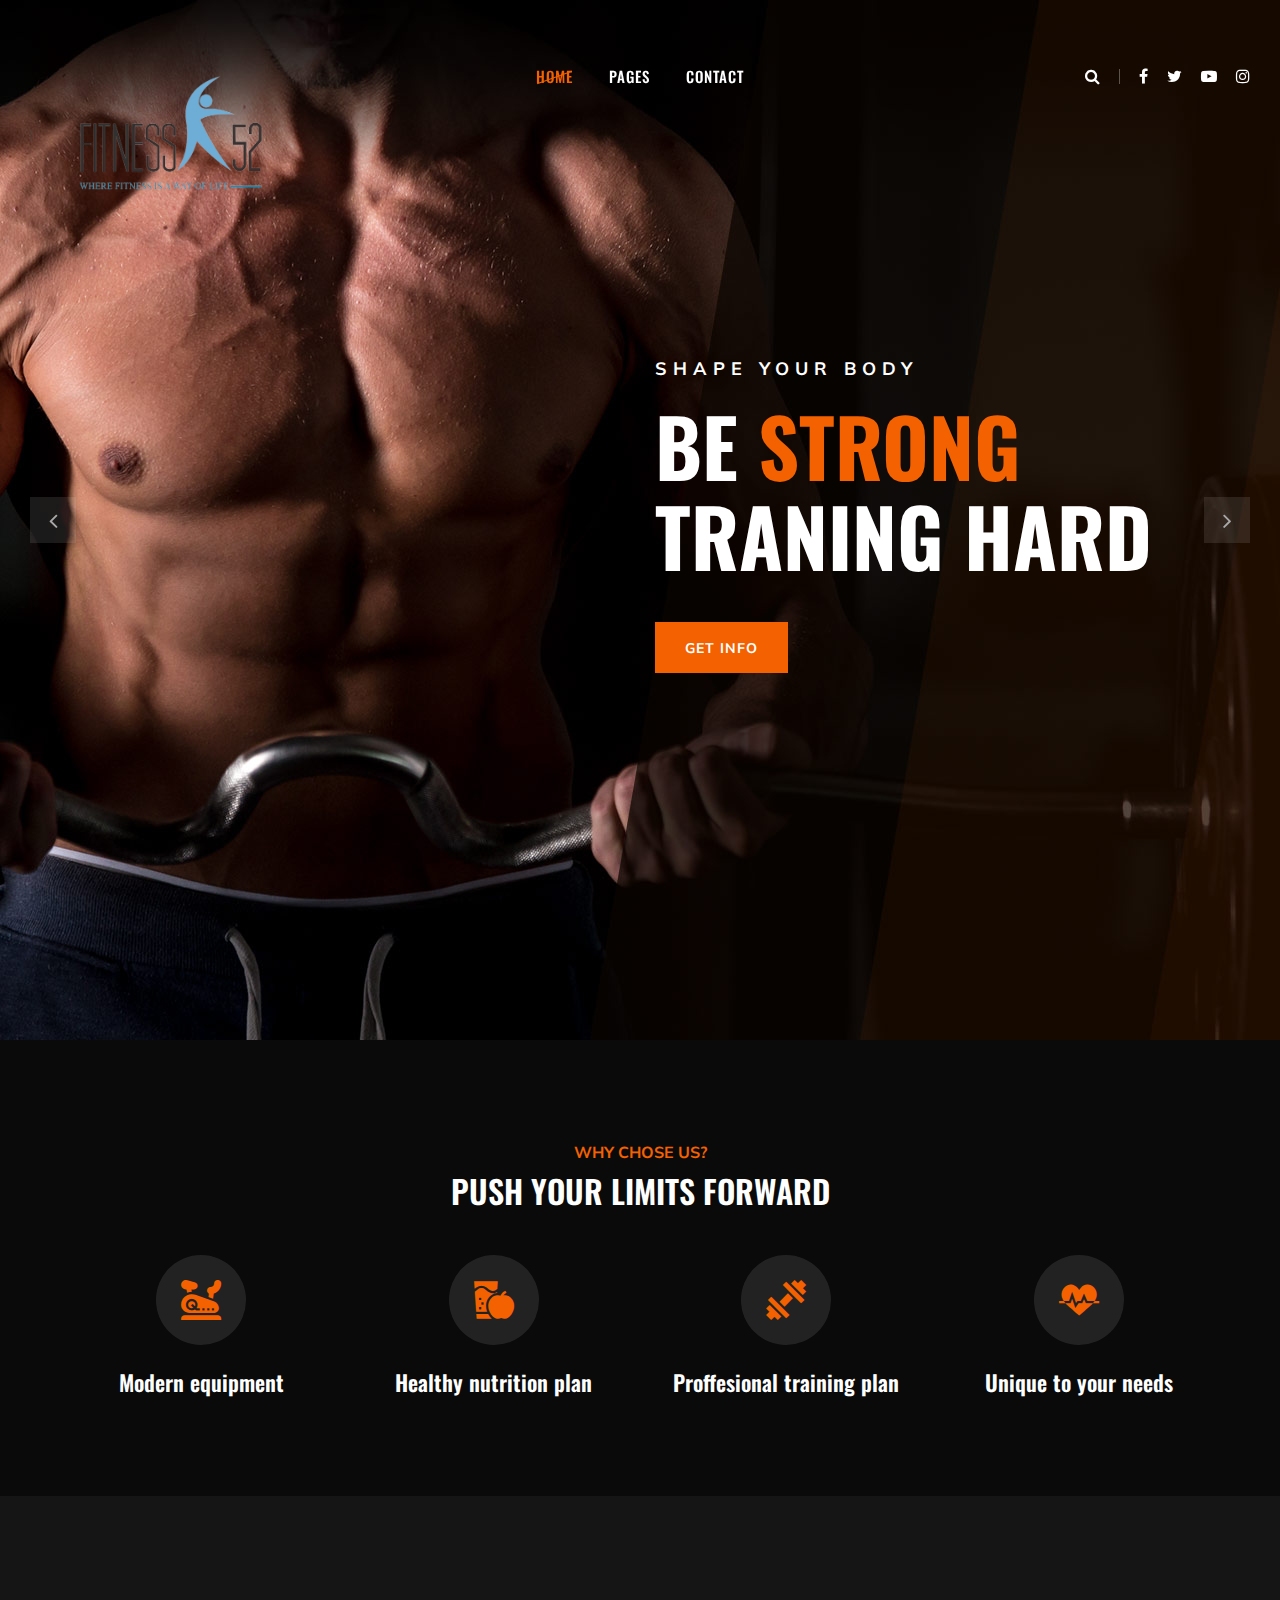
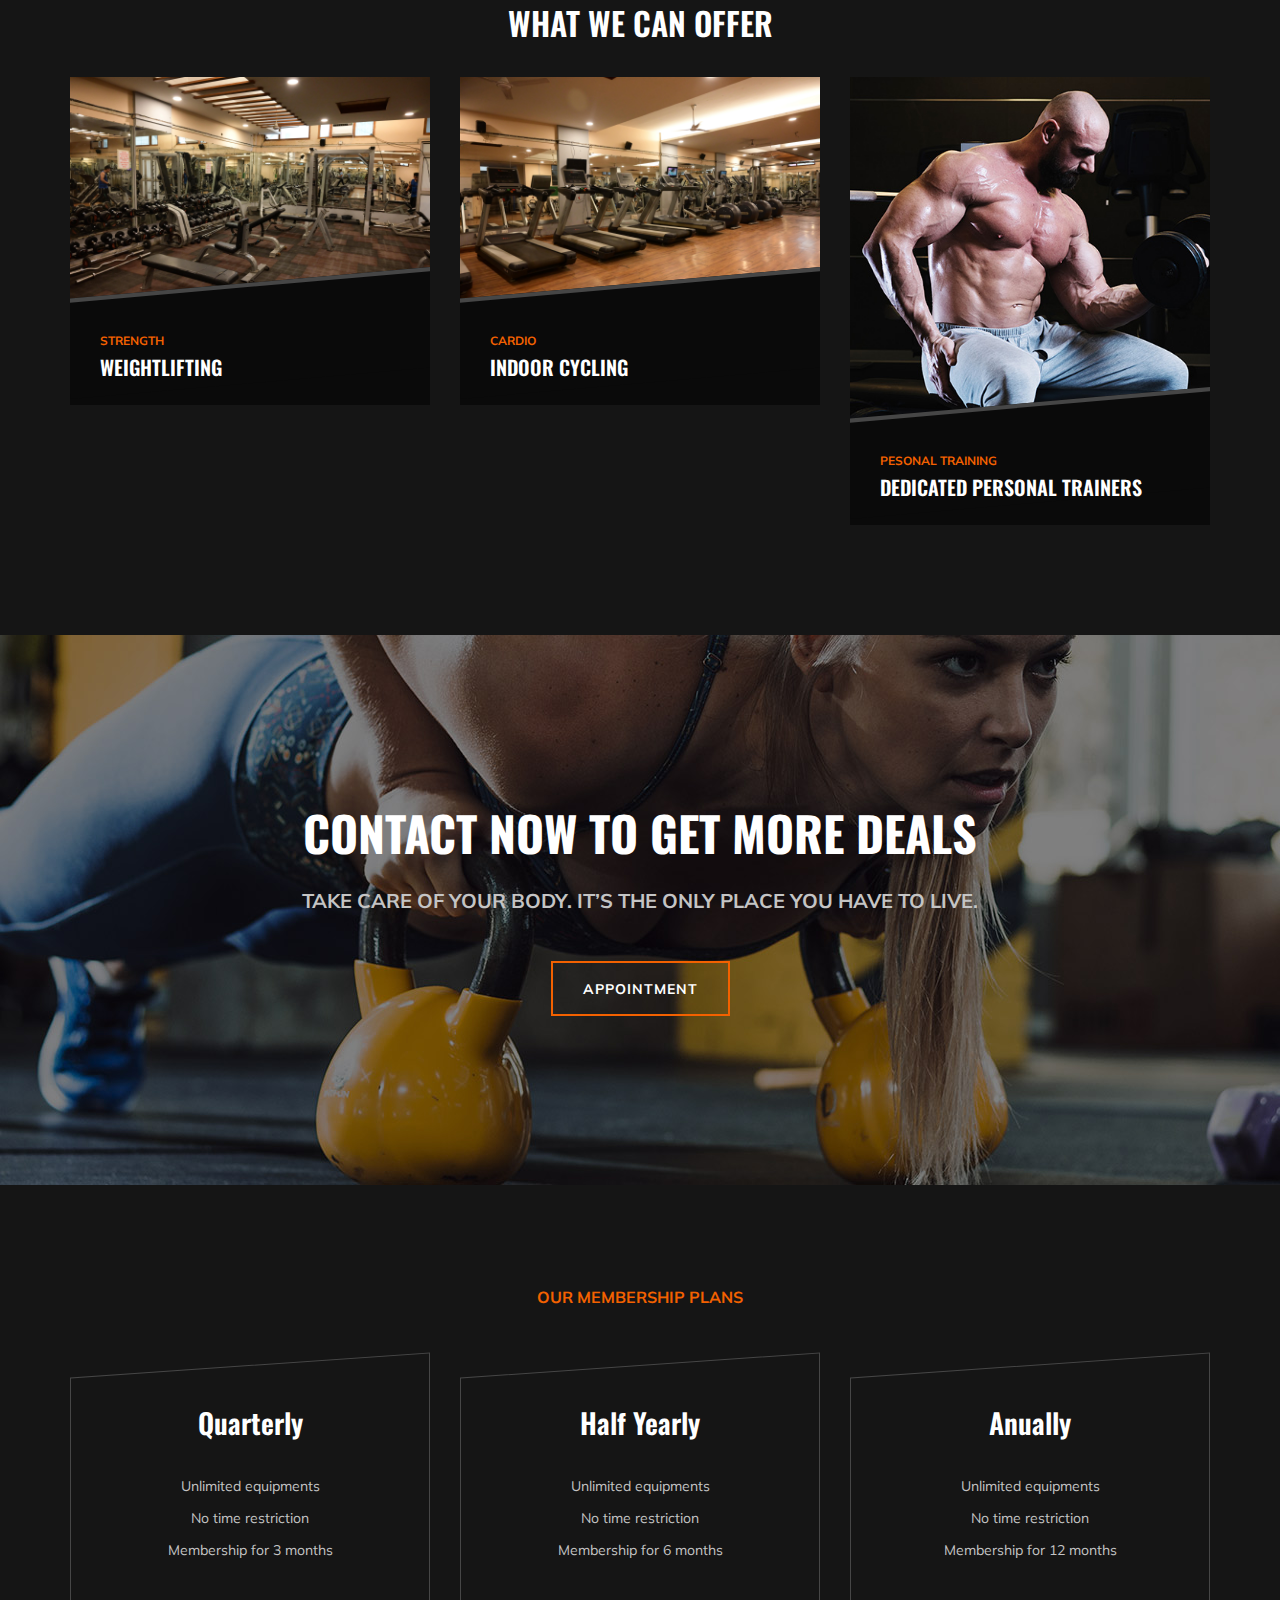
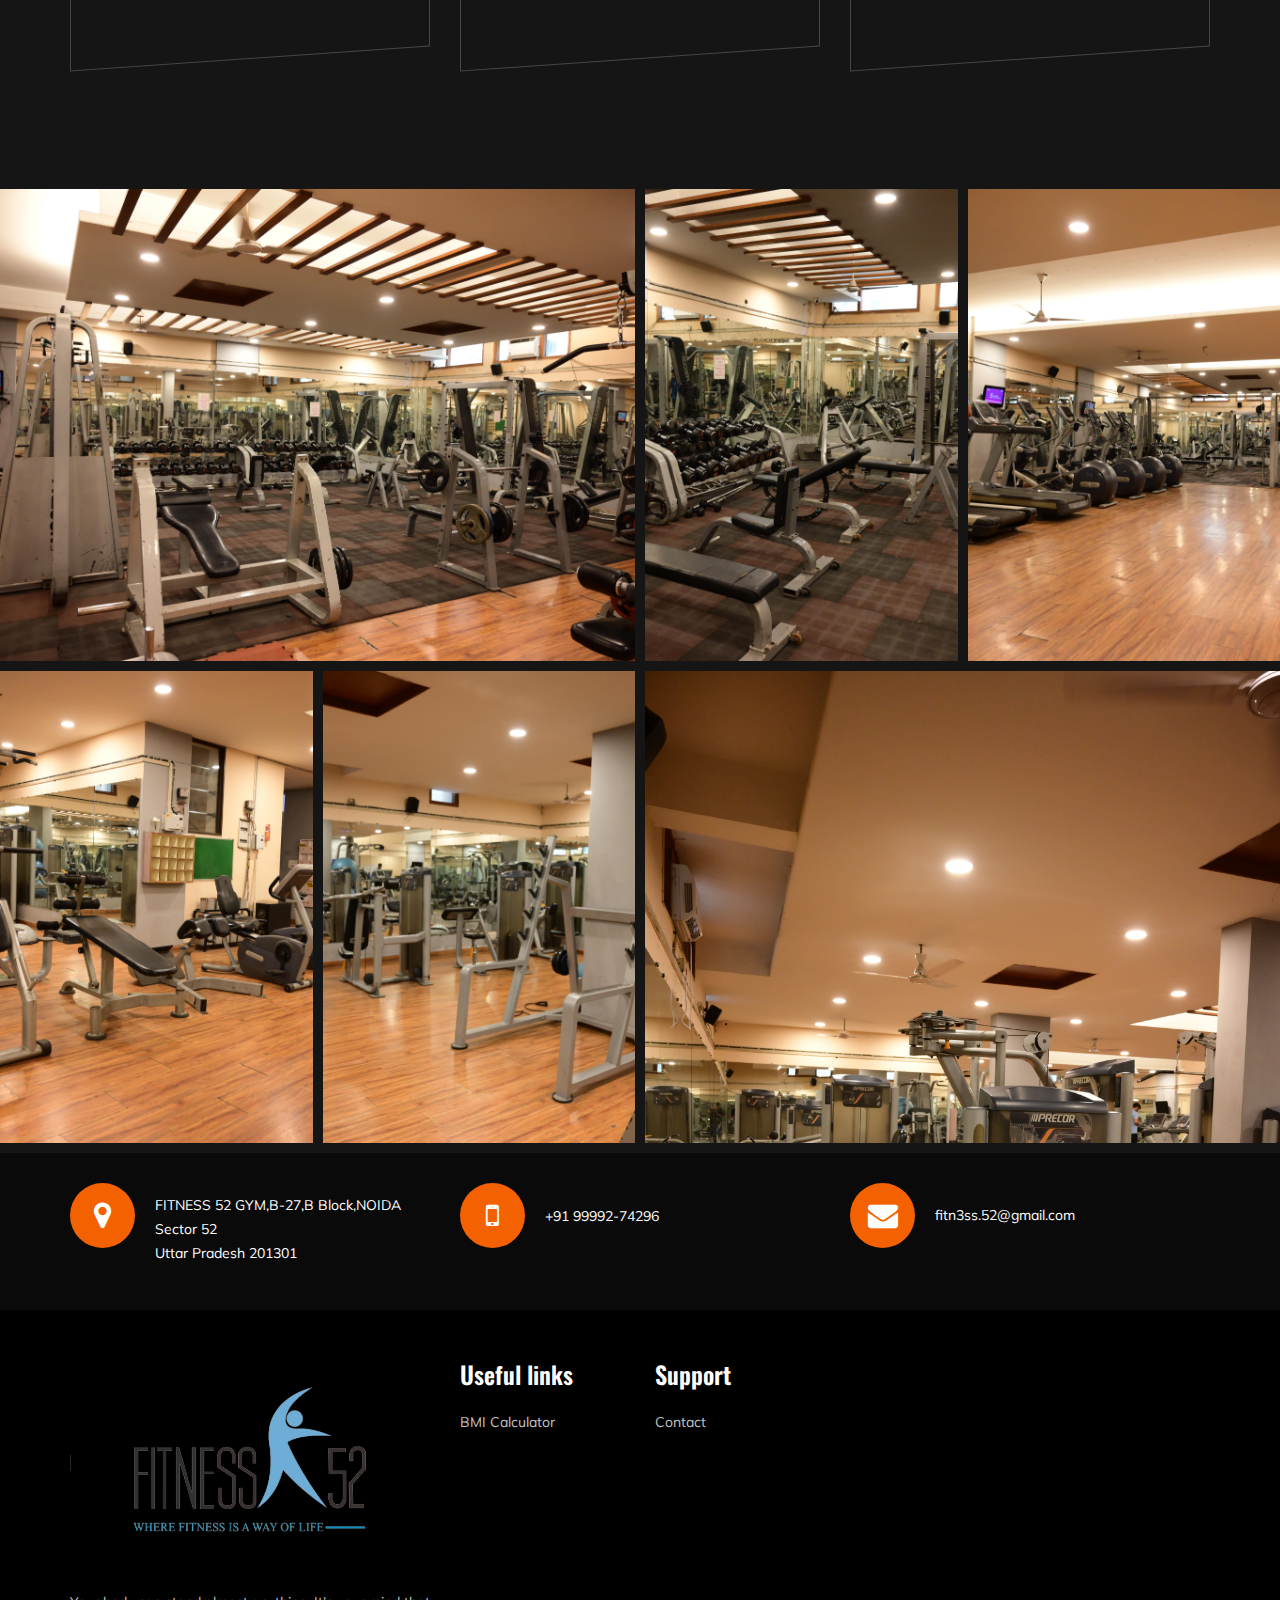
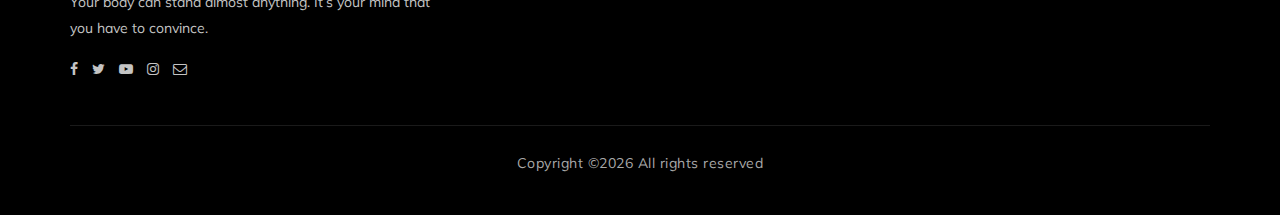
<file: index.html>
<!DOCTYPE html>
<html lang="zxx">

<head>
    <meta charset="UTF-8">
    <meta name="description" content="Gym Template">
    <meta name="keywords" content="Gym, unica, creative, html">
    <meta name="viewport" content="width=device-width, initial-scale=1.0">
    <meta http-equiv="X-UA-Compatible" content="ie=edge">
    <title>FITNESS 52 GYM</title>

    <!-- Google Font -->
    <link href="https://fonts.googleapis.com/css?family=Muli:300,400,500,600,700,800,900&display=swap" rel="stylesheet">
    <link href="https://fonts.googleapis.com/css?family=Oswald:300,400,500,600,700&display=swap" rel="stylesheet">

    <!-- Css Styles -->
    <link rel="stylesheet" href="css/bootstrap.min.css" type="text/css">
    <link rel="stylesheet" href="css/font-awesome.min.css" type="text/css">
    <link rel="stylesheet" href="css/flaticon.css" type="text/css">
    <link rel="stylesheet" href="css/owl.carousel.min.css" type="text/css">
    <link rel="stylesheet" href="css/barfiller.css" type="text/css">
    <link rel="stylesheet" href="css/magnific-popup.css" type="text/css">
    <link rel="stylesheet" href="css/slicknav.min.css" type="text/css">
    <link rel="stylesheet" href="css/style.css" type="text/css">
</head>

<body>
    <!-- Page Preloder -->
    <div id="preloder">
        <div class="loader"></div>
    </div>

    <!-- Offcanvas Menu Section Begin -->
    <div class="offcanvas-menu-overlay"></div>
    <div class="offcanvas-menu-wrapper">
        <div class="canvas-close">
            <i class="fa fa-close"></i>
        </div>
        <div class="canvas-search search-switch">
            <i class="fa fa-search"></i>
        </div>
        <nav class="canvas-menu mobile-menu">
            <ul>
                <li><a href="./index.html">Home</a></li>
                <li><a href="#">Pages</a>
                    <ul class="dropdown">
                        <li><a href="./bmi-calculator.html">Bmi calculate</a></li>
                        <li><a href="./gallery.html">Gallery</a></li>
                    </ul>
                </li>
                <li><a href="./contact.html">Contact</a></li>
            </ul>
        </nav>
        <div id="mobile-menu-wrap"></div>
        <div class="canvas-social">
            <a href="https://www.facebook.com/Fitness52GymNoida/"><i class="fa fa-facebook"></i></a>
            <a href="#"><i class="fa fa-twitter"></i></a>
            <a href="#"><i class="fa fa-youtube-play"></i></a>
            <a href="#"><i class="fa fa-instagram"></i></a>
        </div>
    </div>
    <!-- Offcanvas Menu Section End -->

    <!-- Header Section Begin -->
    <header class="header-section">
        <div class="container-fluid">
            <div class="row">
                <div class="col-lg-3">
                    <div class="logo">
                        <a href="./index.html">
                            <img src="img/logo.png" alt="">
                        </a>
                    </div>
                </div>
                <div class="col-lg-6">
                    <nav class="nav-menu">
                        <ul>
                            <li class="active"><a href="./index.html">Home</a></li>
                            <li><a href="#">Pages</a>
                                <ul class="dropdown">
                                    <li><a href="./bmi-calculator.html">Bmi calculate</a></li>
                                    <li><a href="./gallery.html">Gallery</a></li>
                                </ul>
                            </li>
                            <li><a href="./contact.html">Contact</a></li>
                        </ul>
                    </nav>
                </div>
                <div class="col-lg-3">
                    <div class="top-option">
                        <div class="to-search search-switch">
                            <i class="fa fa-search"></i>
                        </div>
                        <div class="to-social">
                            <a href="#"><i class="fa fa-facebook"></i></a>
                            <a href="#"><i class="fa fa-twitter"></i></a>
                            <a href="#"><i class="fa fa-youtube-play"></i></a>
                            <a href="#"><i class="fa fa-instagram"></i></a>
                        </div>
                    </div>
                </div>
            </div>
            <div class="canvas-open">
                <i class="fa fa-bars"></i>
            </div>
        </div>
    </header>
    <!-- Header End -->

    <!-- Hero Section Begin -->
    <section class="hero-section">
        <div class="hs-slider owl-carousel">
            <div class="hs-item set-bg" data-setbg="img/hero/hero-1.jpg">
                <div class="container">
                    <div class="row">
                        <div class="col-lg-6 offset-lg-6">
                            <div class="hi-text">
                                <span>Shape your body</span>
                                <h1>Be <strong>strong</strong> traning hard</h1>
                                <a href="contact.html" class="primary-btn">Get info</a>
                            </div>
                        </div>
                    </div>
                </div>
            </div>
            <div class="hs-item set-bg" data-setbg="img/hero/hero-2.jpg">
                <div class="container">
                    <div class="row">
                        <div class="col-lg-6 offset-lg-6">
                            <div class="hi-text">
                                <span>Shape your body</span>
                                <h1>Be <strong>strong</strong> traning hard</h1>
                                <a href="contact.html" class="primary-btn">Get info</a>
                            </div>
                        </div>
                    </div>
                </div>
            </div>
        </div>
    </section>
    <!-- Hero Section End -->

    <!-- ChoseUs Section Begin -->
    <section class="choseus-section spad">
        <div class="container">
            <div class="row">
                <div class="col-lg-12">
                    <div class="section-title">
                        <span>Why chose us?</span>
                        <h2>PUSH YOUR LIMITS FORWARD</h2>
                    </div>
                </div>
            </div>
            <div class="row">
                <div class="col-lg-3 col-sm-6">
                    <div class="cs-item">
                        <span class="flaticon-034-stationary-bike"></span>
                        <h4>Modern equipment</h4>
                    </div>
                </div>
                <div class="col-lg-3 col-sm-6">
                    <div class="cs-item">
                        <span class="flaticon-033-juice"></span>
                        <h4>Healthy nutrition plan</h4>
                    </div>
                </div>
                <div class="col-lg-3 col-sm-6">
                    <div class="cs-item">
                        <span class="flaticon-002-dumbell"></span>
                        <h4>Proffesional training plan</h4>
                    </div>
                </div>
                <div class="col-lg-3 col-sm-6">
                    <div class="cs-item">
                        <span class="flaticon-014-heart-beat"></span>
                        <h4>Unique to your needs</h4>
                    </div>
                </div>
            </div>
        </div>
    </section>
    <!-- ChoseUs Section End -->

    <!-- Classes Section Begin -->
    <section class="classes-section spad">
        <div class="container">
            <div class="row">
                <div class="col-lg-12">
                    <div class="section-title">
                        <h2>WHAT WE CAN OFFER</h2>
                    </div>
                </div>
            </div>
            <div class="row">
                <div class="col-lg-4 col-md-6">
                    <div class="class-item">
                        <div class="ci-pic">
                            <img src="img/gallery/gallery-2.JPG" alt="">
                        </div>
                        <div class="ci-text">
                            <span>STRENGTH</span>
                            <h5>Weightlifting</h5>

                        </div>
                    </div>
                </div>
                <div class="col-lg-4 col-md-6">
                    <div class="class-item">
                        <div class="ci-pic">
                            <img src="./img/gallery/gallery-9.JPG" alt="">
                        </div>
                        <div class="ci-text">
                            <span>Cardio</span>
                            <h5>Indoor cycling</h5>

                        </div>
                    </div>
                  </div>
                  <div class="col-lg-4 col-md-6">
                      <div class="class-item">
                          <div class="ci-pic">
                              <img src="./img/gallery/New folder/gallery-4.jpg" alt="">
                          </div>
                          <div class="ci-text">
                              <span>Pesonal Training</span>
                              <h5>Dedicated personal trainers</h5>

                          </div>
                      </div>
                  </div>
                </div>
            </div>
        </div>
    </section>
    <!-- ChoseUs Section End -->

    <!-- Banner Section Begin -->
    <section class="banner-section set-bg" data-setbg="img/banner-bg.jpg">
        <div class="container">
            <div class="row">
                <div class="col-lg-12 text-center">
                    <div class="bs-text">
                        <h2>Contact now to get more deals</h2>
                        <div class="bt-tips">Take care of your body. It’s the only place you have to live.</div>
                        <a href="contact.html" class="primary-btn  btn-normal">Appointment</a>
                    </div>
                </div>
            </div>
        </div>
    </section>
    <!-- Banner Section End -->

    <!-- Pricing Section Begin -->
    <section class="pricing-section spad">
        <div class="container">
            <div class="row">
                <div class="col-lg-12">
                    <div class="section-title">
                        <span>Our membership Plans</span>
                    </div>
                </div>
            </div>
            <div class="row justify-content-center">
                <div class="col-lg-4 col-md-8">
                    <div class="ps-item">
                        <h3>Quarterly</h3>
                        <div class="pi-price">
                        </div>
                        <ul>
                            <li>Unlimited equipments</li>
                            <li>No time restriction</li>
                            <li>Membership for 3 months</li>
                        </ul>
                    </div>
                </div>
                <div class="col-lg-4 col-md-8">
                    <div class="ps-item">
                        <h3>Half Yearly</h3>
                        <div class="pi-price">
                        </div>
                        <ul>
                            <li>Unlimited equipments</li>
                            <li>No time restriction</li>
                            <li>Membership for 6 months</li>
                        </ul>
                    </div>
                </div>
                <div class="col-lg-4 col-md-8">
                    <div class="ps-item">
                        <h3>Anually</h3>
                        <div class="pi-price">
                        </div>
                        <ul>
                            <li>Unlimited equipments</li>
                            <li>No time restriction</li>
                            <li>Membership for 12 months</li>
                        </ul>
                    </div>
                </div>
            </div>
        </div>
    </section>
    <!-- Pricing Section End -->

    <!-- Gallery Section Begin -->
    <div class="gallery-section">
        <div class="gallery">
            <div class="grid-sizer"></div>
            <div class="gs-item grid-wide set-bg" data-setbg="img/gallery/gallery-1.JPG">
                <a href="img/gallery/gallery-1.jpg" class="thumb-icon image-popup"><i class="fa fa-picture-o"></i></a>
            </div>
            <div class="gs-item set-bg" data-setbg="img/gallery/gallery-2.JPG">
                <a href="img/gallery/gallery-2.jpg" class="thumb-icon image-popup"><i class="fa fa-picture-o"></i></a>
            </div>
            <div class="gs-item set-bg" data-setbg="img/gallery/gallery-3.JPG">
                <a href="img/gallery/gallery-3.jpg" class="thumb-icon image-popup"><i class="fa fa-picture-o"></i></a>
            </div>
            <div class="gs-item set-bg" data-setbg="img/gallery/gallery-4.JPG">
                <a href="img/gallery/gallery-4.jpg" class="thumb-icon image-popup"><i class="fa fa-picture-o"></i></a>
            </div>
            <div class="gs-item set-bg" data-setbg="img/gallery/gallery-5.JPG">
                <a href="img/gallery/gallery-5.jpg" class="thumb-icon image-popup"><i class="fa fa-picture-o"></i></a>
            </div>
            <div class="gs-item grid-wide set-bg" data-setbg="img/gallery/gallery-6.JPG">
                <a href="img/gallery/gallery-6.jpg" class="thumb-icon image-popup"><i class="fa fa-picture-o"></i></a>
            </div>
        </div>
    </div>
    <!-- Gallery Section End -->



    <!-- Get In Touch Section Begin -->
    <div class="gettouch-section">
        <div class="container">
            <div class="row">
                <div class="col-md-4">
                    <div class="gt-text">
                        <i class="fa fa-map-marker"></i>
                        <p>FITNESS 52 GYM,B-27,B Block,NOIDA Sector 52<br/> Uttar Pradesh 201301</p>
                    </div>
                </div>
                <div class="col-md-4">
                    <div class="gt-text">
                        <i class="fa fa-mobile"></i>
                        <ul>
                            <li>+91 99992-74296</li>
                        </ul>
                    </div>
                </div>
                <div class="col-md-4">
                    <div class="gt-text email">
                        <i class="fa fa-envelope"></i>
                        <p>fitn3ss.52@gmail.com</p>
                    </div>
                </div>
            </div>
        </div>
    </div>
    <!-- Get In Touch Section End -->

    <!-- Footer Section Begin -->
    <section class="footer-section">
        <div class="container">
            <div class="row">
                <div class="col-lg-4">
                    <div class="fs-about">
                        <div class="fa-logo">
                            <a href="#"><img src="img/logo.png" alt=""></a>
                        </div>
                        <p>Your body can stand almost anything. It’s your mind that you have to convince.</p>
                        <div class="fa-social">
                            <a href="#"><i class="fa fa-facebook"></i></a>
                            <a href="#"><i class="fa fa-twitter"></i></a>
                            <a href="#"><i class="fa fa-youtube-play"></i></a>
                            <a href="#"><i class="fa fa-instagram"></i></a>
                            <a href="#"><i class="fa  fa-envelope-o"></i></a>
                        </div>
                    </div>
                </div>
                <div class="col-lg-2 col-md-3 col-sm-6">
                    <div class="fs-widget">
                        <h4>Useful links</h4>
                        <ul>
                            <li><a href="bmi-calculator.html">BMI Calculator</a></li>
                        </ul>
                    </div>
                </div>
                <div class="col-lg-2 col-md-3 col-sm-6">
                    <div class="fs-widget">
                        <h4>Support</h4>
                        <ul>
                            <li><a href="contact.html">Contact</a></li>
                        </ul>
                    </div>
                </div>
                <div class="col-lg-4 col-md-6">
                    <div class="fs-widget">
                    </div>
                </div>
            </div>
            <div class="row">
                <div class="col-lg-12 text-center">
                    <div class="copyright-text">
                        <p><!-- Link back to Colorlib can't be removed. Template is licensed under CC BY 3.0. -->
  Copyright &copy;<script>document.write(new Date().getFullYear());</script> All rights reserved
  <!-- Link back to Colorlib can't be removed. Template is licensed under CC BY 3.0. --></p>
                    </div>
                </div>
            </div>
        </div>
        <script src="https://apps.elfsight.com/p/platform.js" defer></script>
        <div class="elfsight-app-985f48af-8572-4cbc-a205-abc577b5de3d"></div>
    </section>
    <!-- Footer Section End -->

    <!-- Search model Begin -->
    <div class="search-model">
        <div class="h-100 d-flex align-items-center justify-content-center">
            <div class="search-close-switch">+</div>
            <form class="search-model-form">
                <input type="text" id="search-input" placeholder="Search here.....">
            </form>
        </div>
    </div>
    <!-- Search model end -->

    <!-- Js Plugins -->
    <script src="js/jquery-3.3.1.min.js"></script>
    <script src="js/bootstrap.min.js"></script>
    <script src="js/jquery.magnific-popup.min.js"></script>
    <script src="js/masonry.pkgd.min.js"></script>
    <script src="js/jquery.barfiller.js"></script>
    <script src="js/jquery.slicknav.js"></script>
    <script src="js/owl.carousel.min.js"></script>
    <script src="js/main.js"></script>



</body>

</html>
</file>
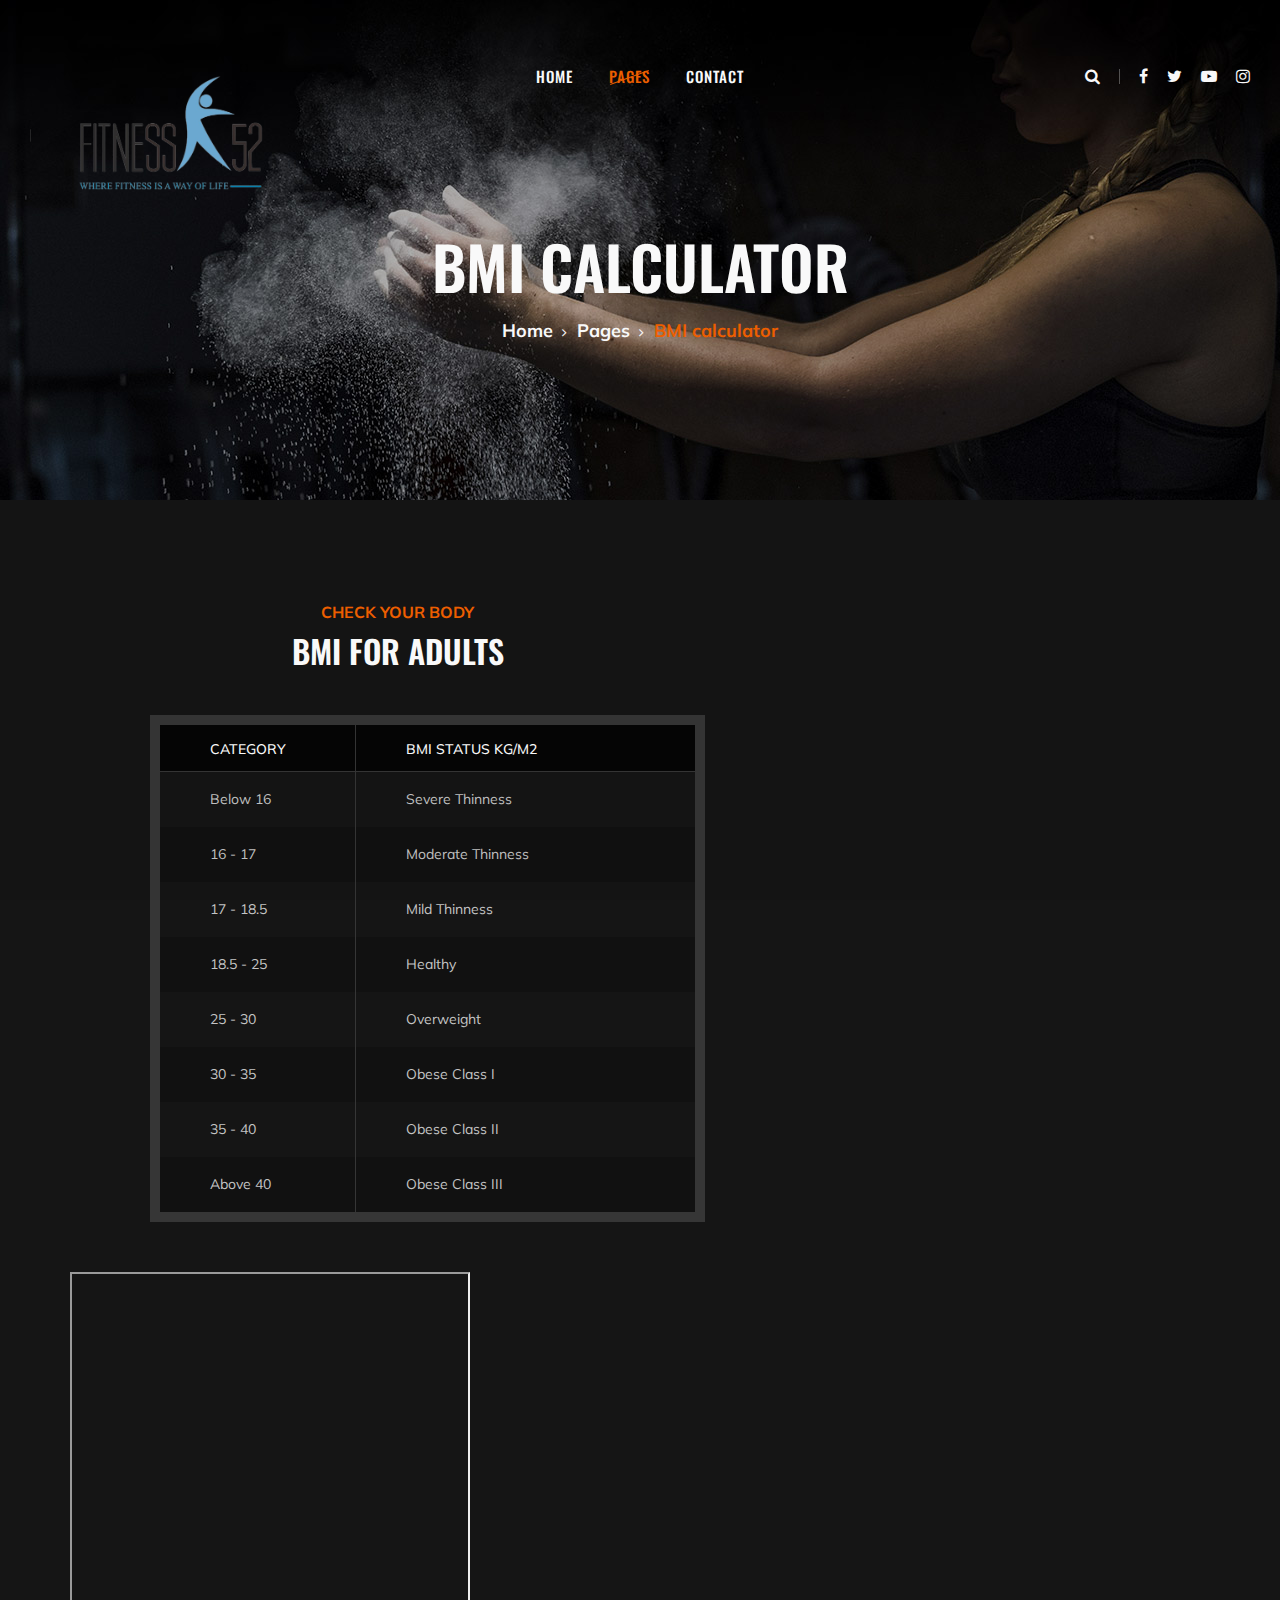
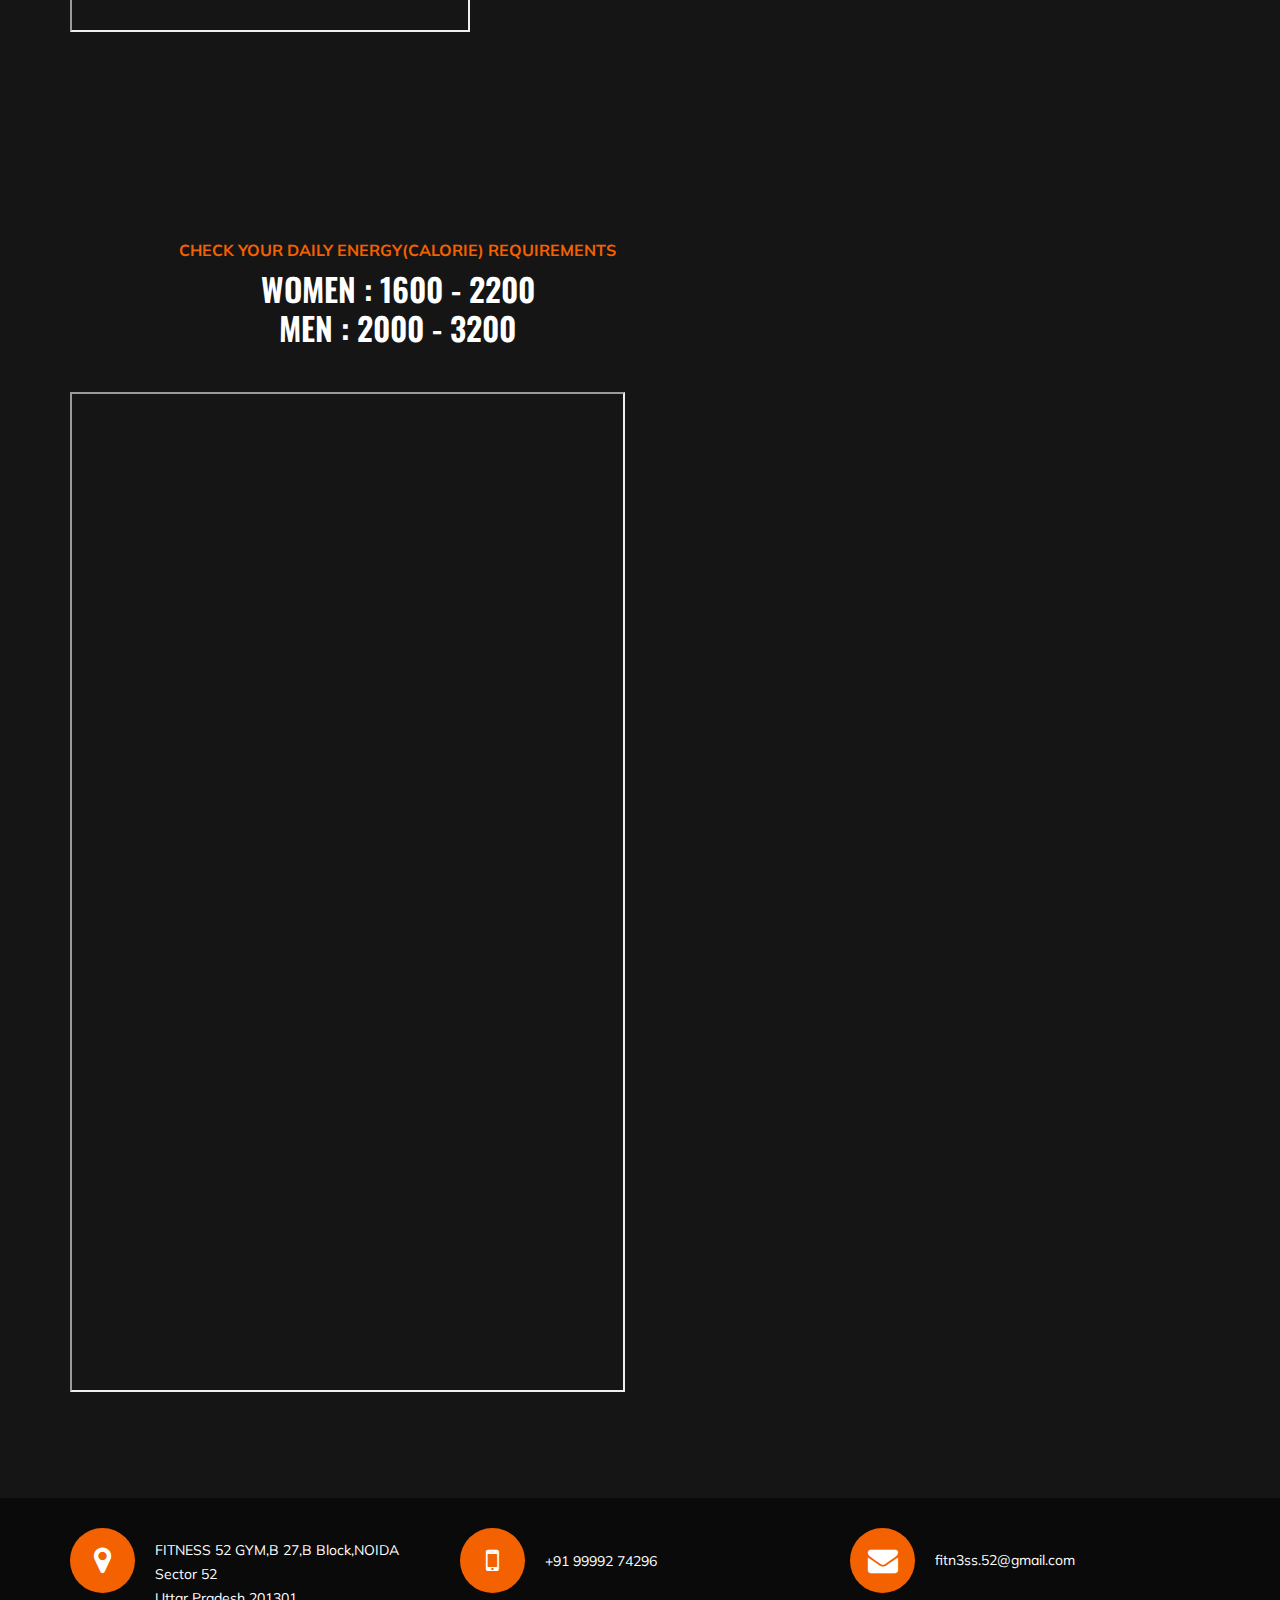
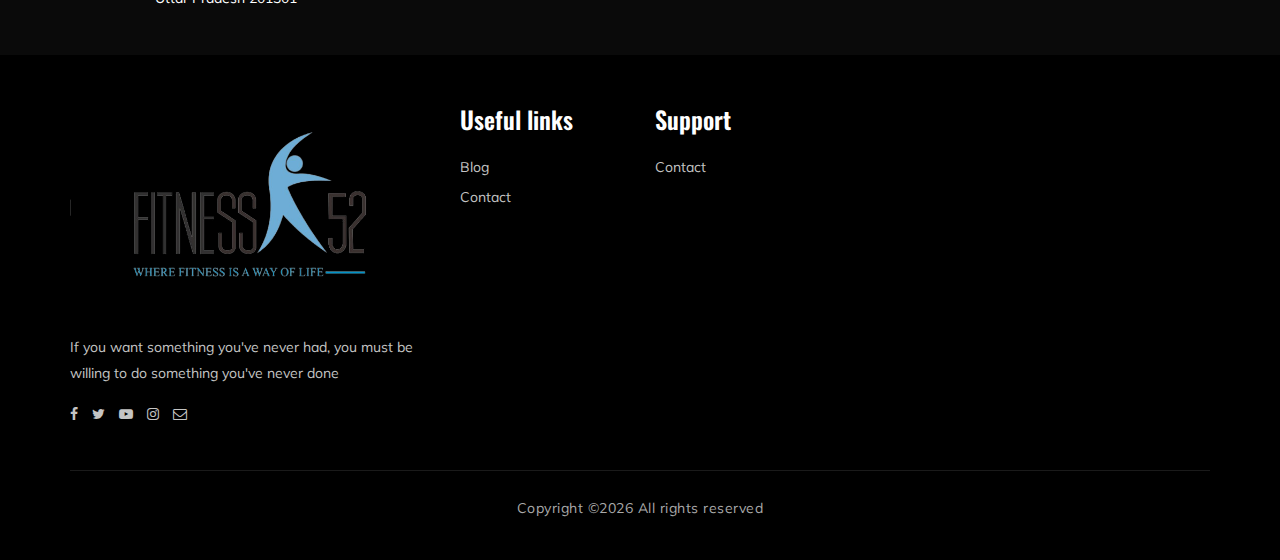
<file: bmi-calculator.html>
<!DOCTYPE html>
<html lang="zxx">

<head>
    <meta charset="UTF-8">
    <meta name="description" content="Gym Template">
    <meta name="keywords" content="Gym, unica, creative, html">
    <meta name="viewport" content="width=device-width, initial-scale=1.0">
    <meta http-equiv="X-UA-Compatible" content="ie=edge">
    <title>FITNESS 52 GYM</title>

    <!-- Google Font -->
    <link href="https://fonts.googleapis.com/css?family=Muli:300,400,500,600,700,800,900&display=swap" rel="stylesheet">
    <link href="https://fonts.googleapis.com/css?family=Oswald:300,400,500,600,700&display=swap" rel="stylesheet">

    <!-- Css Styles -->
    <link rel="stylesheet" href="css/bootstrap.min.css" type="text/css">
    <link rel="stylesheet" href="css/font-awesome.min.css" type="text/css">
    <link rel="stylesheet" href="css/flaticon.css" type="text/css">
    <link rel="stylesheet" href="css/owl.carousel.min.css" type="text/css">
    <link rel="stylesheet" href="css/barfiller.css" type="text/css">
    <link rel="stylesheet" href="css/magnific-popup.css" type="text/css">
    <link rel="stylesheet" href="css/slicknav.min.css" type="text/css">
    <link rel="stylesheet" href="css/style.css" type="text/css">
</head>

<body>
    <!-- Page Preloder -->
    <div id="preloder">
        <div class="loader"></div>
    </div>

    <!-- Offcanvas Menu Section Begin -->
    <div class="offcanvas-menu-overlay"></div>
    <div class="offcanvas-menu-wrapper">
        <div class="canvas-close">
            <i class="fa fa-close"></i>
        </div>
        <div class="canvas-search search-switch">
            <i class="fa fa-search"></i>
        </div>
        <nav class="canvas-menu mobile-menu">
            <ul>
                <li><a href="./index.html">Home</a></li>
                <li><a href="#">Pages</a>
                    <ul class="dropdown">
                        <li><a href="./gallery.html">Gallery</a></li>
                        <li><a href="./blog.html">Our blog</a></li>
                    </ul>
                </li>
                <li><a href="./contact.html">Contact</a></li>
            </ul>
        </nav>
        <div id="mobile-menu-wrap"></div>
        <div class="canvas-social">
            <a href="https://www.facebook.com/Fitness52GymNoida/"><i class="fa fa-facebook"></i></a>
            <a href="#"><i class="fa fa-twitter"></i></a>
            <a href="#"><i class="fa fa-youtube-play"></i></a>
            <a href="#"><i class="fa fa-instagram"></i></a>
        </div>
    </div>
    <!-- Offcanvas Menu Section End -->

    <!-- Header Section Begin -->
    <header class="header-section">
        <div class="container-fluid">
            <div class="row">
                <div class="col-lg-3">
                    <div class="logo">
                        <a href="./index.html">
                            <img src="img/logo.png" alt="">
                        </a>
                    </div>
                </div>
                <div class="col-lg-6">
                    <nav class="nav-menu">
                        <ul>
                            <li><a href="./index.html">Home</a></li>
                            <li class="active"><a href="#">Pages</a>
                                <ul class="dropdown">
                                    <li><a href="./bmi-calculator.html">Bmi calculate</a></li>
                                    <li><a href="./gallery.html">Gallery</a></li>
                                    <li><a href="./blog.html">Our blog</a></li>
                                </ul>
                            </li>
                            <li><a href="./contact.html">Contact</a></li>
                        </ul>
                    </nav>
                </div>
                <div class="col-lg-3">
                    <div class="top-option">
                        <div class="to-search search-switch">
                            <i class="fa fa-search"></i>
                        </div>
                        <div class="to-social">
                            <a href="https://www.facebook.com/Fitness52GymNoida/"><i class="fa fa-facebook"></i></a>
                            <a href="#"><i class="fa fa-twitter"></i></a>
                            <a href="#"><i class="fa fa-youtube-play"></i></a>
                            <a href="#"><i class="fa fa-instagram"></i></a>
                        </div>
                    </div>
                </div>
            </div>
            <div class="canvas-open">
                <i class="fa fa-bars"></i>
            </div>
        </div>
    </header>
    <!-- Header End -->

    <!-- Breadcrumb Section Begin -->
    <section class="breadcrumb-section set-bg" data-setbg="img/breadcrumb-bg.jpg">
        <div class="container">
            <div class="row">
                <div class="col-lg-12 text-center">
                    <div class="breadcrumb-text">
                        <h2>BMI calculator</h2>
                        <div class="bt-option">
                            <a href="./index.html">Home</a>
                            <a href="#">Pages</a>
                            <span>BMI calculator</span>
                        </div>
                    </div>
                </div>
            </div>
        </div>
    </section>
    <!-- Breadcrumb Section End -->

    <!-- BMI Calculator Section Begin -->
    <section class="bmi-calculator-section spad">
        <div class="container">
            <div class="row">
                <div class="col-lg-6">
                    <div class="section-title chart-title">
                        <span>check your body</span>
                        <h2>BMI FOR ADULTS</h2>
                    </div>
                    <div class="chart-table">
                        <table>
                            <thead>
                                <tr>
                                    <th>Category</th>
                                    <th>BMI STATUS kg/m2</th>
                                </tr>
                            </thead>
                            <tbody>
                                <tr>
                                    <td class="point">Below 16</td>
                                    <td>Severe Thinness</td>
                                </tr>
                                <tr>
                                    <td class="point">16 - 17</td>
                                    <td>Moderate Thinness</td>
                                </tr>
                                <tr>
                                    <td class="point">17 - 18.5</td>
                                    <td>Mild Thinness</td>
                                </tr>
                                <tr>
                                    <td class="point">18.5 - 25</td>
                                    <td>Healthy</td>
                                </tr>
                                <tr>
                                    <td class="point">25 - 30</td>
                                    <td>Overweight</td>
                                </tr>
                                <tr>
                                    <td class="point">30 - 35</td>
                                    <td>Obese Class I</td>
                                </tr>
                                <tr>
                                    <td class="point">35 - 40</td>
                                    <td>Obese Class II</td>
                                </tr>
                                <tr>
                                    <td class="point">Above 40</td>
                                    <td>Obese Class III</td>
                                </tr>
                            </tbody>
                        </table>
                        <iframe src="https://www.mealpro.net/bmi/?color=c1c1c1" frameborder="5" width="400" height="360" style="max-width: 100%"></iframe>
                    </div>
                </div>
            </div>
        </div>
    </section>
    <section class="bmi-calculator-section spad">
        <div class="container">
            <div class="row">
                <div class="col-lg-6">
                    <div class="section-title chart-title">
                        <span>check your daily energy(calorie) requirements</span>
                        <h2>Women : 1600 - 2200<br>Men : 2000 - 3200</h2>
                    </div>
                    <iframe src="https://www.mealpro.net/calorie/?color=232323" frameborder="10" width="800" height="1000" style="max-width: 100%"></iframe>
                </div>
            </div>
        </div>
      </section>

    <!-- BMI Calculator Section End -->

    <!-- Get In Touch Section Begin -->
    <div class="gettouch-section">
        <div class="container">
            <div class="row">
                <div class="col-md-4">
                    <div class="gt-text">
                        <i class="fa fa-map-marker"></i>
                        <p>FITNESS 52 GYM,B 27,B Block,NOIDA Sector 52<br/>Uttar Pradesh 201301</p>
                    </div>
                </div>
                <div class="col-md-4">
                    <div class="gt-text">
                        <i class="fa fa-mobile"></i>
                        <ul>
                            <li>+91 99992 74296</li>
                        </ul>
                    </div>
                </div>
                <div class="col-md-4">
                    <div class="gt-text email">
                        <i class="fa fa-envelope"></i>
                        <p>fitn3ss.52@gmail.com</p>
                    </div>
                </div>
            </div>
        </div>
    </div>
    <!-- Get In Touch Section End -->

    <!-- Footer Section Begin -->
    <section class="footer-section">
        <div class="container">
            <div class="row">
                <div class="col-lg-4">
                    <div class="fs-about">
                        <div class="fa-logo">
                            <a href="index.html"><img src="img/logo.png" alt=""></a>
                        </div>
                        <p>If you want something you've never had, you must be willing to do something you've never done</p>
                        <div class="fa-social">
                            <a href="https://www.facebook.com/Fitness52GymNoida/"><i class="fa fa-facebook"></i></a>
                            <a href="#"><i class="fa fa-twitter"></i></a>
                            <a href="#"><i class="fa fa-youtube-play"></i></a>
                            <a href="#"><i class="fa fa-instagram"></i></a>
                            <a href="#"><i class="fa  fa-envelope-o"></i></a>
                        </div>
                    </div>
                </div>
                <div class="col-lg-2 col-md-3 col-sm-6">
                    <div class="fs-widget">
                        <h4>Useful links</h4>
                        <ul>
                            <li><a href="#">Blog</a></li>
                            <li><a href="#">Contact</a></li>
                        </ul>
                    </div>
                </div>
                <div class="col-lg-2 col-md-3 col-sm-6">
                    <div class="fs-widget">
                        <h4>Support</h4>
                        <ul>
                            <li><a href="#">Contact</a></li>
                        </ul>
                    </div>
                </div>
            </div>
            <div class="row">
                <div class="col-lg-12 text-center">
                    <div class="copyright-text">
                        <p><!-- Link back to Colorlib can't be removed. Template is licensed under CC BY 3.0. -->
  Copyright &copy;<script>document.write(new Date().getFullYear());</script> All rights reserved
  <!-- Link back to Colorlib can't be removed. Template is licensed under CC BY 3.0. --></p>
                    </div>
                </div>
            </div>
        </div>
        <script src="https://apps.elfsight.com/p/platform.js" defer></script>
<div class="elfsight-app-985f48af-8572-4cbc-a205-abc577b5de3d"></div>
    </section>
    <!-- Footer Section End -->

    <!-- Search model Begin -->
    <div class="search-model">
        <div class="h-100 d-flex align-items-center justify-content-center">
            <div class="search-close-switch">+</div>
            <form class="search-model-form">
                <input type="text" id="search-input" placeholder="Search here.....">
            </form>
        </div>
    </div>
    <!-- Search model end -->

    <!-- Js Plugins -->
    <script src="js/jquery-3.3.1.min.js"></script>
    <script src="js/bootstrap.min.js"></script>
    <script src="js/jquery.magnific-popup.min.js"></script>
    <script src="js/masonry.pkgd.min.js"></script>
    <script src="js/jquery.barfiller.js"></script>
    <script src="js/jquery.slicknav.js"></script>
    <script src="js/owl.carousel.min.js"></script>
    <script src="js/main.js"></script>



</body>

</html>
</file>
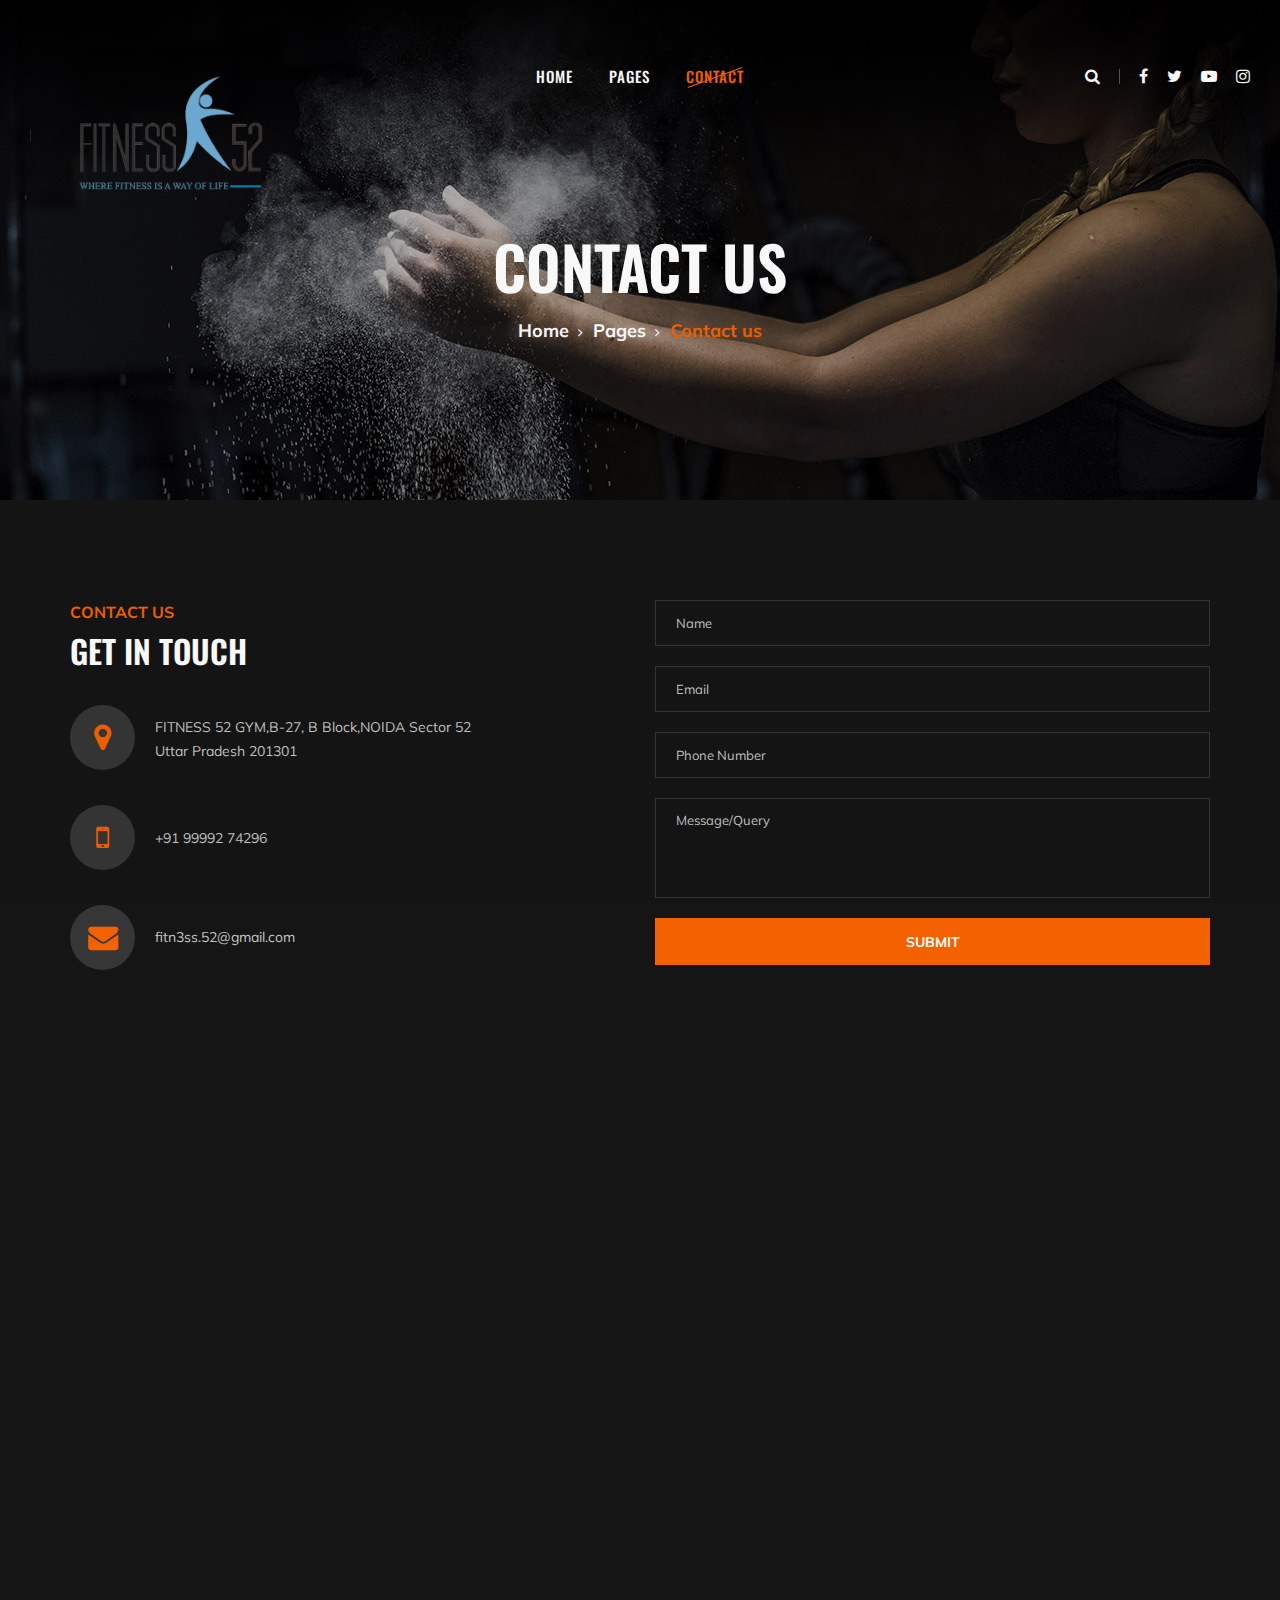
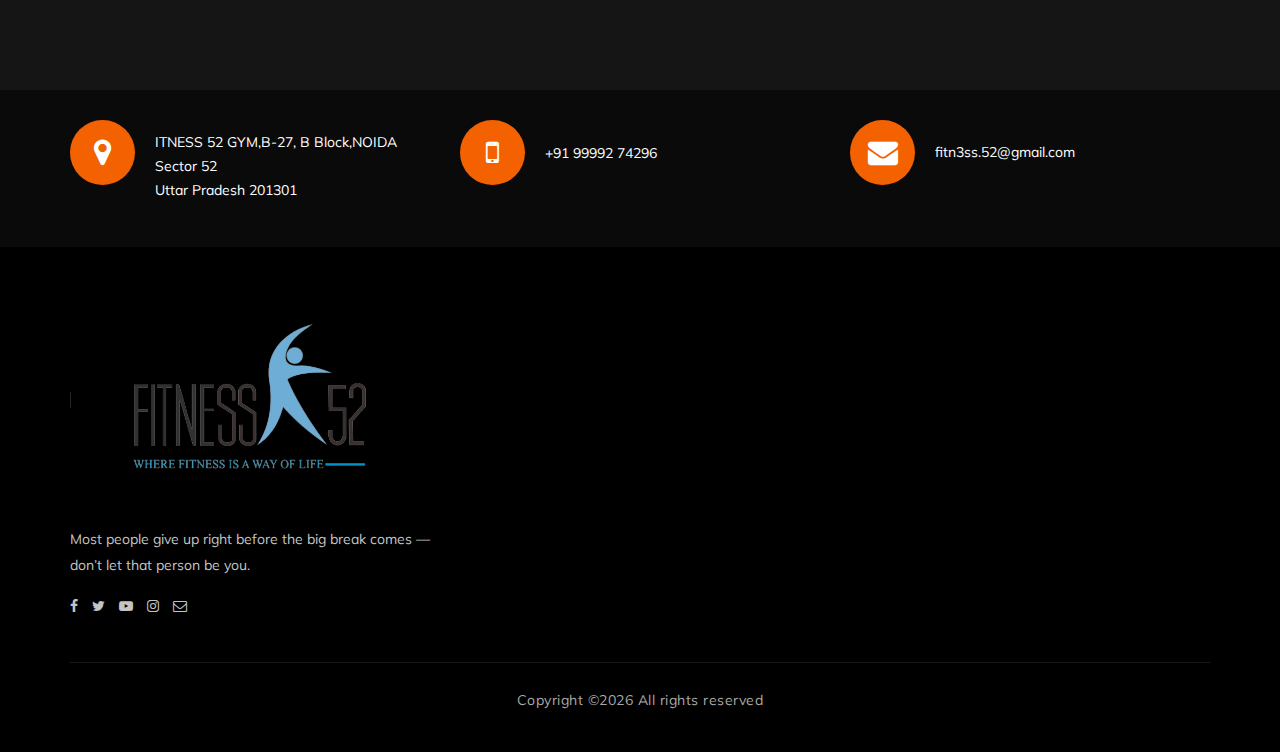
<file: contact.html>
<!DOCTYPE html>
<html lang="zxx">

<head>
    <meta charset="UTF-8">
    <meta name="description" content="Gym Template">
    <meta name="keywords" content="Gym, unica, creative, html">
    <meta name="viewport" content="width=device-width, initial-scale=1.0">
    <meta http-equiv="X-UA-Compatible" content="ie=edge">
    <title>FITNESS 52 GYM</title>

    <!-- Google Font -->
    <link href="https://fonts.googleapis.com/css?family=Muli:300,400,500,600,700,800,900&display=swap" rel="stylesheet">
    <link href="https://fonts.googleapis.com/css?family=Oswald:300,400,500,600,700&display=swap" rel="stylesheet">

    <!-- Css Styles -->
    <link rel="stylesheet" href="css/bootstrap.min.css" type="text/css">
    <link rel="stylesheet" href="css/font-awesome.min.css" type="text/css">
    <link rel="stylesheet" href="css/flaticon.css" type="text/css">
    <link rel="stylesheet" href="css/owl.carousel.min.css" type="text/css">
    <link rel="stylesheet" href="css/barfiller.css" type="text/css">
    <link rel="stylesheet" href="css/magnific-popup.css" type="text/css">
    <link rel="stylesheet" href="css/slicknav.min.css" type="text/css">
    <link rel="stylesheet" href="css/style.css" type="text/css">
</head>

<body>
    <!-- Page Preloder -->
    <div id="preloder">
        <div class="loader"></div>
    </div>

    <!-- Offcanvas Menu Section Begin -->
    <div class="offcanvas-menu-overlay"></div>
    <div class="offcanvas-menu-wrapper">
        <div class="canvas-close">
            <i class="fa fa-close"></i>
        </div>
        <div class="canvas-search search-switch">
            <i class="fa fa-search"></i>
        </div>
        <nav class="canvas-menu mobile-menu">
            <ul>
                <li><a href="./index.html">Home</a></li>
                <li><a href="#">Pages</a>
                    <ul class="dropdown">
                        <li><a href="./bmi-calculator.html">Bmi calculate</a></li>
                        <li><a href="./gallery.html">Gallery</a></li>
                    </ul>
                </li>
                <li><a href="./contact.html">Contact</a></li>
            </ul>
        </nav>
        <div id="mobile-menu-wrap"></div>
        <div class="canvas-social">
            <a href="#"><i class="fa fa-facebook"></i></a>
            <a href="#"><i class="fa fa-twitter"></i></a>
            <a href="#"><i class="fa fa-youtube-play"></i></a>
            <a href="#"><i class="fa fa-instagram"></i></a>
        </div>
    </div>
    <!-- Offcanvas Menu Section End -->

    <!-- Header Section Begin -->
    <header class="header-section">
        <div class="container-fluid">
            <div class="row">
                <div class="col-lg-3">
                    <div class="logo">
                        <a href="./index.html">
                            <img src="img/logo.png" alt="">
                        </a>
                    </div>
                </div>
                <div class="col-lg-6">
                    <nav class="nav-menu">
                        <ul>
                            <li><a href="./index.html">Home</a></li>
                            <li><a href="#">Pages</a>
                                <ul class="dropdown">
                                    <li><a href="./bmi-calculator.html">Bmi calculate</a></li>
                                    <li><a href="./gallery.html">Gallery</a></li>
                                </ul>
                            </li>
                            <li class="active"><a href="./contact.html">Contact</a></li>
                        </ul>
                    </nav>
                </div>
                <div class="col-lg-3">
                    <div class="top-option">
                        <div class="to-search search-switch">
                            <i class="fa fa-search"></i>
                        </div>
                        <div class="to-social">
                            <a href="#"><i class="fa fa-facebook"></i></a>
                            <a href="#"><i class="fa fa-twitter"></i></a>
                            <a href="#"><i class="fa fa-youtube-play"></i></a>
                            <a href="#"><i class="fa fa-instagram"></i></a>
                        </div>
                    </div>
                </div>
            </div>
            <div class="canvas-open">
                <i class="fa fa-bars"></i>
            </div>
        </div>
    </header>
    <!-- Header End -->

    <!-- Breadcrumb Section Begin -->
    <section class="breadcrumb-section set-bg" data-setbg="img/breadcrumb-bg.jpg">
        <div class="container">
            <div class="row">
                <div class="col-lg-12 text-center">
                    <div class="breadcrumb-text">
                        <h2>Contact Us</h2>
                        <div class="bt-option">
                            <a href="./index.html">Home</a>
                            <a href="#">Pages</a>
                            <span>Contact us</span>
                        </div>
                    </div>
                </div>
            </div>
        </div>
    </section>
    <!-- Breadcrumb Section End -->

    <!-- Contact Section Begin -->
    <section class="contact-section spad">
        <div class="container">
            <div class="row">
                <div class="col-lg-6">
                    <div class="section-title contact-title">
                        <span>Contact Us</span>
                        <h2>GET IN TOUCH</h2>
                    </div>
                    <div class="contact-widget">
                        <div class="cw-text">
                            <i class="fa fa-map-marker"></i>
                            <p>FITNESS 52 GYM,B-27, B Block,NOIDA Sector 52<br/>Uttar Pradesh 201301</p>
                        </div>
                        <div class="cw-text">
                            <i class="fa fa-mobile"></i>
                            <ul>
                                <li>+91 99992 74296</li>
                            </ul>
                        </div>
                        <div class="cw-text email">
                            <i class="fa fa-envelope"></i>
                            <p>fitn3ss.52@gmail.com</p>
                        </div>
                    </div>
                </div>
                <div class="col-lg-6">
                    <div class="leave-comment">
                      <form id="contact-form" method="post" action="https://formsubmit.co/fitn3ss.52@gmail.com" role="form">
                            <input type="text" placeholder="Name" name="name" required="required">
                            <input type="text" placeholder="Email" name="email" required="required">
                            <input type="text" placeholder="Phone Number" name="phone">
                            <textarea placeholder="Message/Query" name="message/queries" required="required"></textarea>
                            <button type="submit">Submit</button>
                      </form>
                    </div>
                </div>
                <script src="https://apps.elfsight.com/p/platform.js" defer></script>
                <div class="elfsight-app-55ea9c5c-59d5-4666-9486-9d4050f0f81b"></div>
            </div>
            <div class="map">
                    <iframe src="https://www.google.com/maps/embed?pb=!1m18!1m12!1m3!1d3503.4157957675316!2d77.36330301504869!3d28.58730058243563!2m3!1f0!2f0!3f0!3m2!1i1024!2i768!4f13.1!3m3!1m2!1s0x390ce59cea937835%3A0x6b181c7f2ee19ccc!2sFitness%2052%20GYM!5e0!3m2!1sen!2sin!4v1661437880319!5m2!1sen!2sin" width="600" height="450" style="border:0;" allowfullscreen="" loading="lazy" referrerpolicy="no-referrer-when-downgrade"></iframe>
            </div>
        </div>

    </section>
    <!-- Contact Section End -->

    <!-- Get In Touch Section Begin -->
    <div class="gettouch-section">
        <div class="container">
            <div class="row">
                <div class="col-md-4">
                    <div class="gt-text">
                        <i class="fa fa-map-marker"></i>
                        <p>ITNESS 52 GYM,B-27, B Block,NOIDA Sector 52<br/>Uttar Pradesh 201301</p>
                    </div>
                </div>
                <div class="col-md-4">
                    <div class="gt-text">
                        <i class="fa fa-mobile"></i>
                        <ul>
                            <li>+91 99992 74296</li>
                        </ul>
                    </div>
                </div>
                <div class="col-md-4">
                    <div class="gt-text email">
                        <i class="fa fa-envelope"></i>
                        <p>fitn3ss.52@gmail.com</p>
                    </div>
                </div>
            </div>
        </div>
    </div>
    <!-- Get In Touch Section End -->

    <!-- Footer Section Begin -->
    <section class="footer-section">
        <div class="container">
            <div class="row">
                <div class="col-lg-4">
                    <div class="fs-about">
                        <div class="fa-logo">
                            <a href="#"><img src="img/logo.png" alt=""></a>
                        </div>
                        <p>Most people give up right before the big break comes — don’t let that person be you.</p>
                        <div class="fa-social">
                            <a href="#"><i class="fa fa-facebook"></i></a>
                            <a href="#"><i class="fa fa-twitter"></i></a>
                            <a href="#"><i class="fa fa-youtube-play"></i></a>
                            <a href="#"><i class="fa fa-instagram"></i></a>
                            <a href="#"><i class="fa  fa-envelope-o"></i></a>
                        </div>
                    </div>
                </div>

            </div>
            <div class="row">
                <div class="col-lg-12 text-center">
                    <div class="copyright-text">
                        <p><!-- Link back to Colorlib can't be removed. Template is licensed under CC BY 3.0. -->
  Copyright &copy;<script>document.write(new Date().getFullYear());</script> All rights reserved
  <!-- Link back to Colorlib can't be removed. Template is licensed under CC BY 3.0. --></p>
                    </div>
                </div>
            </div>
        </div>
    </section>
    <!-- Footer Section End -->

    <!-- Search model Begin -->
    <div class="search-model">
        <div class="h-100 d-flex align-items-center justify-content-center">
            <div class="search-close-switch">+</div>
            <form class="search-model-form">
                <input type="text" id="search-input" placeholder="Search here.....">
            </form>
        </div>
    </div>
    <!-- Search model end -->

    <!-- Js Plugins -->
    <script src="js/jquery-3.3.1.min.js"></script>
    <script src="js/bootstrap.min.js"></script>
    <script src="js/jquery.magnific-popup.min.js"></script>
    <script src="js/masonry.pkgd.min.js"></script>
    <script src="js/jquery.barfiller.js"></script>
    <script src="js/jquery.slicknav.js"></script>
    <script src="js/owl.carousel.min.js"></script>
    <script src="js/main.js"></script>



</body>

</html>
</file>
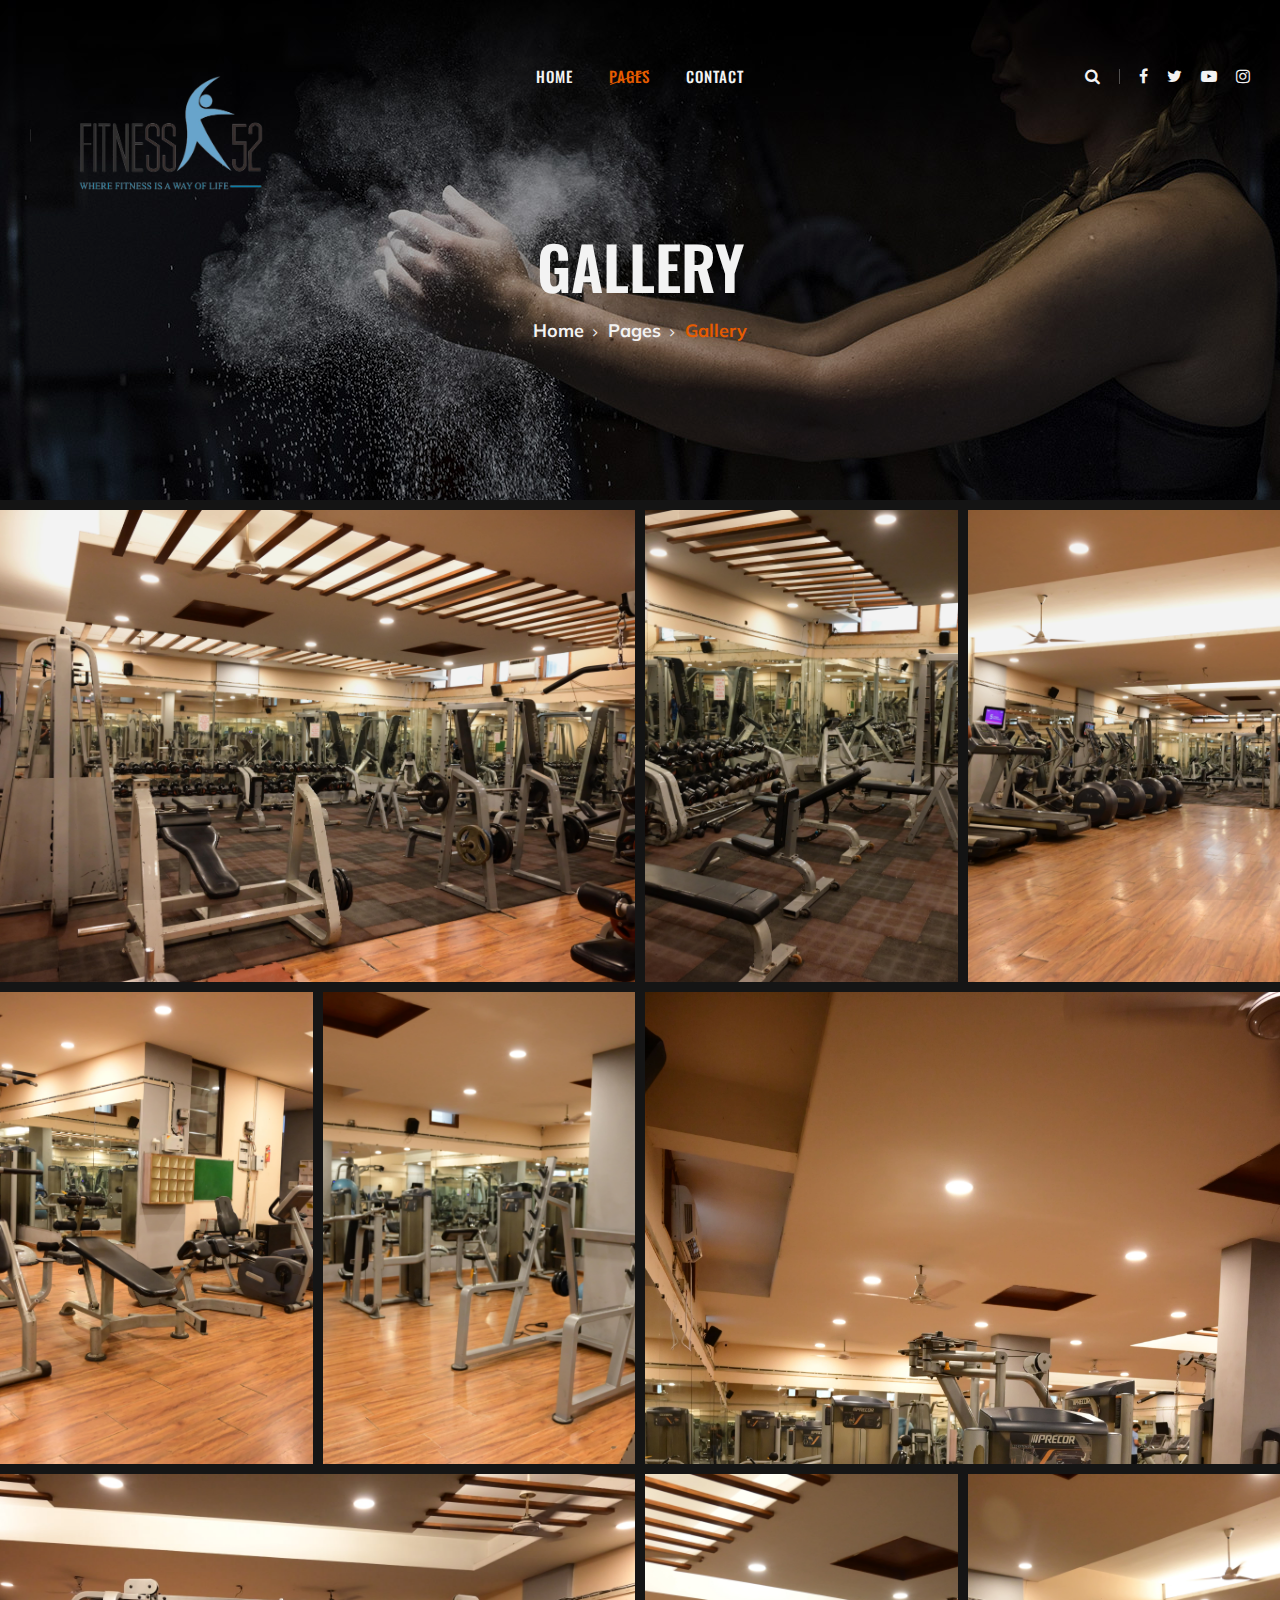
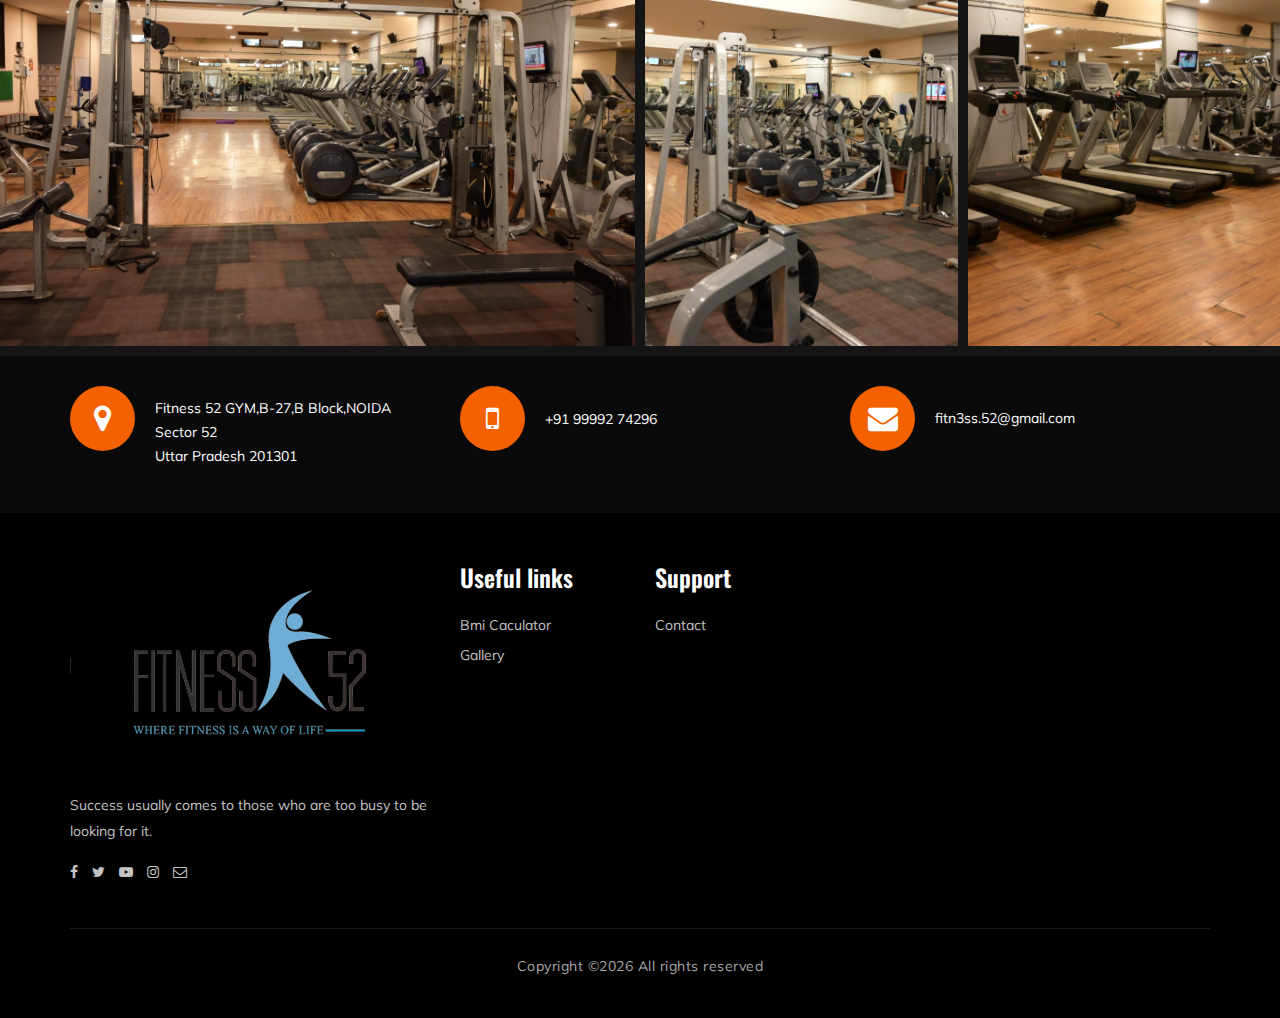
<file: gallery.html>
<!DOCTYPE html>
<html lang="zxx">

<head>
    <meta charset="UTF-8">
    <meta name="description" content="Gym Template">
    <meta name="keywords" content="Gym, unica, creative, html">
    <meta name="viewport" content="width=device-width, initial-scale=1.0">
    <meta http-equiv="X-UA-Compatible" content="ie=edge">
    <title>FITNESS 52 GYM</title>

    <!-- Google Font -->
    <link href="https://fonts.googleapis.com/css?family=Muli:300,400,500,600,700,800,900&display=swap" rel="stylesheet">
    <link href="https://fonts.googleapis.com/css?family=Oswald:300,400,500,600,700&display=swap" rel="stylesheet">

    <!-- Css Styles -->
    <link rel="stylesheet" href="css/bootstrap.min.css" type="text/css">
    <link rel="stylesheet" href="css/font-awesome.min.css" type="text/css">
    <link rel="stylesheet" href="css/flaticon.css" type="text/css">
    <link rel="stylesheet" href="css/owl.carousel.min.css" type="text/css">
    <link rel="stylesheet" href="css/barfiller.css" type="text/css">
    <link rel="stylesheet" href="css/magnific-popup.css" type="text/css">
    <link rel="stylesheet" href="css/slicknav.min.css" type="text/css">
    <link rel="stylesheet" href="css/style.css" type="text/css">
</head>

<body>
    <!-- Page Preloder -->
    <div id="preloder">
        <div class="loader"></div>
    </div>

    <!-- Offcanvas Menu Section Begin -->
    <div class="offcanvas-menu-overlay"></div>
    <div class="offcanvas-menu-wrapper">
        <div class="canvas-close">
            <i class="fa fa-close"></i>
        </div>
        <div class="canvas-search search-switch">
            <i class="fa fa-search"></i>
        </div>
        <nav class="canvas-menu mobile-menu">
            <ul>
                <li><a href="./index.html">Home</a></li>
                <li><a href="#">Pages</a>
                    <ul class="dropdown">
                        <li><a href="./bmi-calculator.html">Bmi calculate</a></li>
                        <li><a href="./gallery.html">Gallery</a></li>
                    </ul>
                </li>
                <li><a href="./contact.html">Contact</a></li>
            </ul>
        </nav>
        <div id="mobile-menu-wrap"></div>
        <div class="canvas-social">
            <a href="#"><i class="fa fa-facebook"></i></a>
            <a href="#"><i class="fa fa-twitter"></i></a>
            <a href="#"><i class="fa fa-youtube-play"></i></a>
            <a href="#"><i class="fa fa-instagram"></i></a>
        </div>
    </div>
    <!-- Offcanvas Menu Section End -->

    <!-- Header Section Begin -->
    <header class="header-section">
        <div class="container-fluid">
            <div class="row">
                <div class="col-lg-3">
                    <div class="logo">
                        <a href="./index.html">
                            <img src="img/logo.png" alt="">
                        </a>
                    </div>
                </div>
                <div class="col-lg-6">
                    <nav class="nav-menu">
                        <ul>
                            <li><a href="./index.html">Home</a></li>
                            <li class="active"><a href="#">Pages</a>
                                <ul class="dropdown">
                                    <li><a href="./bmi-calculator.html">Bmi calculate</a></li>
                                    <li><a href="./gallery.html">Gallery</a></li>

                                </ul>
                            </li>
                            <li><a href="./contact.html">Contact</a></li>
                        </ul>
                    </nav>
                </div>
                <div class="col-lg-3">
                    <div class="top-option">
                        <div class="to-search search-switch">
                            <i class="fa fa-search"></i>
                        </div>
                        <div class="to-social">
                            <a href="#"><i class="fa fa-facebook"></i></a>
                            <a href="#"><i class="fa fa-twitter"></i></a>
                            <a href="#"><i class="fa fa-youtube-play"></i></a>
                            <a href="#"><i class="fa fa-instagram"></i></a>
                        </div>
                    </div>
                </div>
            </div>
            <div class="canvas-open">
                <i class="fa fa-bars"></i>
            </div>
        </div>
    </header>
    <!-- Header End -->

    <!-- Breadcrumb Section Begin -->
    <section class="breadcrumb-section set-bg" data-setbg="img/breadcrumb-bg.jpg">
        <div class="container">
            <div class="row">
                <div class="col-lg-12 text-center">
                    <div class="breadcrumb-text">
                        <h2>Gallery</h2>
                        <div class="bt-option">
                            <a href="./index.html">Home</a>
                            <a href="#">Pages</a>
                            <span>Gallery</span>
                        </div>
                    </div>
                </div>
            </div>
        </div>
    </section>
    <!-- Breadcrumb Section End -->

    <!-- Gallery Section Begin -->
    <div class="gallery-section gallery-page">
        <div class="gallery">
            <div class="grid-sizer"></div>
            <div class="gs-item grid-wide set-bg" data-setbg="img/gallery/gallery-1.JPG">
                <a href="img/gallery/gallery-1.jpg" class="thumb-icon image-popup"><i class="fa fa-picture-o"></i></a>
            </div>
            <div class="gs-item set-bg" data-setbg="img/gallery/gallery-2.JPG">
                <a href="img/gallery/gallery-2.jpg" class="thumb-icon image-popup"><i class="fa fa-picture-o"></i></a>
            </div>
            <div class="gs-item set-bg" data-setbg="img/gallery/gallery-3.JPG">
                <a href="img/gallery/gallery-3.jpg" class="thumb-icon image-popup"><i class="fa fa-picture-o"></i></a>
            </div>
            <div class="gs-item set-bg" data-setbg="img/gallery/gallery-4.JPG">
                <a href="img/gallery/gallery-4.jpg" class="thumb-icon image-popup"><i class="fa fa-picture-o"></i></a>
            </div>
            <div class="gs-item set-bg" data-setbg="img/gallery/gallery-5.JPG">
                <a href="img/gallery/gallery-5.jpg" class="thumb-icon image-popup"><i class="fa fa-picture-o"></i></a>
            </div>
            <div class="gs-item grid-wide set-bg" data-setbg="img/gallery/gallery-6.JPG">
                <a href="img/gallery/gallery-6.jpg" class="thumb-icon image-popup"><i class="fa fa-picture-o"></i></a>
            </div>
            <div class="gs-item grid-wide set-bg" data-setbg="img/gallery/gallery-7.JPG">
                <a href="img/gallery/gallery-7.jpg" class="thumb-icon image-popup"><i class="fa fa-picture-o"></i></a>
            </div>
            <div class="gs-item set-bg" data-setbg="img/gallery/gallery-8.JPG">
                <a href="img/gallery/gallery-8.jpg" class="thumb-icon image-popup"><i class="fa fa-picture-o"></i></a>
            </div>
            <div class="gs-item set-bg" data-setbg="img/gallery/gallery-9.JPG">
                <a href="img/gallery/gallery-9.jpg" class="thumb-icon image-popup"><i class="fa fa-picture-o"></i></a>
            </div>
        </div>
    </div>
    <!-- Gallery Section End -->

    <!-- Get In Touch Section Begin -->
    <div class="gettouch-section">
        <div class="container">
            <div class="row">
                <div class="col-md-4">
                    <div class="gt-text">
                        <i class="fa fa-map-marker"></i>
                        <p>Fitness 52 GYM,B-27,B Block,NOIDA Sector 52<br/>Uttar Pradesh 201301</p>
                    </div>
                </div>
                <div class="col-md-4">
                    <div class="gt-text">
                        <i class="fa fa-mobile"></i>
                        <ul>
                            <li>+91 99992 74296</li>
                        </ul>
                    </div>
                </div>
                <div class="col-md-4">
                    <div class="gt-text email">
                        <i class="fa fa-envelope"></i>
                        <p>fitn3ss.52@gmail.com</p>
                    </div>
                </div>
            </div>
        </div>
    </div>
    <!-- Get In Touch Section End -->

    <!-- Footer Section Begin -->
    <section class="footer-section">
        <div class="container">
            <div class="row">
                <div class="col-lg-4">
                    <div class="fs-about">
                        <div class="fa-logo">
                            <a href="#"><img src="img/logo.png" alt=""></a>
                        </div>
                        <p>Success usually comes to those who are too busy to be looking for it.</p>
                        <div class="fa-social">
                            <a href="#"><i class="fa fa-facebook"></i></a>
                            <a href="#"><i class="fa fa-twitter"></i></a>
                            <a href="#"><i class="fa fa-youtube-play"></i></a>
                            <a href="#"><i class="fa fa-instagram"></i></a>
                            <a href="#"><i class="fa  fa-envelope-o"></i></a>
                        </div>
                    </div>
                </div>
                <div class="col-lg-2 col-md-3 col-sm-6">
                    <div class="fs-widget">
                        <h4>Useful links</h4>
                        <ul>
                            <li><a href="./bmi-calculator.html">Bmi Caculator</a></li>
                            <li><a href="./gallery.html">Gallery</a></li>
                        </ul>
                    </div>
                </div>
                <div class="col-lg-2 col-md-3 col-sm-6">
                    <div class="fs-widget">
                        <h4>Support</h4>
                        <ul>
                            <li><a href="contact.html">Contact</a></li>
                        </ul>
                    </div>
                </div>
                <div class="col-lg-4 col-md-6">
                    <div class="fs-widget">
                    </div>
                </div>
            </div>
            <div class="row">
                <div class="col-lg-12 text-center">
                    <div class="copyright-text">
                        <p><!-- Link back to Colorlib can't be removed. Template is licensed under CC BY 3.0. -->
  Copyright &copy;<script>document.write(new Date().getFullYear());</script> All rights reserved
  <!-- Link back to Colorlib can't be removed. Template is licensed under CC BY 3.0. --></p>
                    </div>
                </div>
            </div>
        </div>
        <script src="https://apps.elfsight.com/p/platform.js" defer></script>
<div class="elfsight-app-985f48af-8572-4cbc-a205-abc577b5de3d"></div>
    </section>
    <!-- Footer Section End -->

    <!-- Search model Begin -->
    <div class="search-model">
        <div class="h-100 d-flex align-items-center justify-content-center">
            <div class="search-close-switch">+</div>
            <form class="search-model-form">
                <input type="text" id="search-input" placeholder="Search here.....">
            </form>
        </div>
    </div>
    <!-- Search model end -->

    <!-- Js Plugins -->
    <script src="js/jquery-3.3.1.min.js"></script>
    <script src="js/bootstrap.min.js"></script>
    <script src="js/jquery.magnific-popup.min.js"></script>
    <script src="js/masonry.pkgd.min.js"></script>
    <script src="js/jquery.barfiller.js"></script>
    <script src="js/jquery.slicknav.js"></script>
    <script src="js/owl.carousel.min.js"></script>
    <script src="js/main.js"></script>


</body>

</html>
</file>
<file: css/flaticon.css>
/*
  	Flaticon icon font: Flaticon
  	Creation date: 19/02/2019 07:27
  	*/

@font-face {
  font-family: "Flaticon";
  src: url("../fonts/Flaticon.eot");
  src: url("../fonts/Flaticon.eot?#iefix") format("embedded-opentype"),
       url("../fonts/Flaticon.woff2") format("woff2"),
       url("../fonts/Flaticon.woff") format("woff"),
       url("../fonts/Flaticon.ttf") format("truetype"),
       url("../fonts/Flaticon.svg#Flaticon") format("svg");
  font-weight: normal;
  font-style: normal;
}

@media screen and (-webkit-min-device-pixel-ratio:0) {
  @font-face {
    font-family: "Flaticon";
    src: url("../fonts/Flaticon.svg#Flaticon") format("svg");
  }
}

[class^="flaticon-"]:before, [class*=" flaticon-"]:before,
[class^="flaticon-"]:after, [class*=" flaticon-"]:after {   
  font-family: Flaticon;
  font-size: 40px;
  font-style: normal;
  margin-left: 0;
}

.flaticon-001-mattress:before { content: "\f100"; }
.flaticon-002-dumbell:before { content: "\f101"; }
.flaticon-003-weight:before { content: "\f102"; }
.flaticon-004-measuring-tape:before { content: "\f103"; }
.flaticon-005-clipboard:before { content: "\f104"; }
.flaticon-006-weight-1:before { content: "\f105"; }
.flaticon-007-rings:before { content: "\f106"; }
.flaticon-008-calendar:before { content: "\f107"; }
.flaticon-009-smartwatch:before { content: "\f108"; }
.flaticon-010-lockers:before { content: "\f109"; }
.flaticon-011-punching-ball:before { content: "\f10a"; }
.flaticon-012-bag:before { content: "\f10b"; }
.flaticon-013-balance:before { content: "\f10c"; }
.flaticon-014-heart-beat:before { content: "\f10d"; }
.flaticon-015-proteins:before { content: "\f10e"; }
.flaticon-016-fitness:before { content: "\f10f"; }
.flaticon-017-pull-up-bar:before { content: "\f110"; }
.flaticon-018-scale:before { content: "\f111"; }
.flaticon-019-bands:before { content: "\f112"; }
.flaticon-020-smartphone:before { content: "\f113"; }
.flaticon-021-tshirt:before { content: "\f114"; }
.flaticon-022-short:before { content: "\f115"; }
.flaticon-023-dumbbells:before { content: "\f116"; }
.flaticon-024-jumping-rope:before { content: "\f117"; }
.flaticon-025-fitness-1:before { content: "\f118"; }
.flaticon-026-gym:before { content: "\f119"; }
.flaticon-027-fitness-2:before { content: "\f11a"; }
.flaticon-028-weightlifting:before { content: "\f11b"; }
.flaticon-029-wheel:before { content: "\f11c"; }
.flaticon-030-dumbbells-1:before { content: "\f11d"; }
.flaticon-031-workout:before { content: "\f11e"; }
.flaticon-032-bottle:before { content: "\f11f"; }
.flaticon-033-juice:before { content: "\f120"; }
.flaticon-034-stationary-bike:before { content: "\f121"; }
.flaticon-035-punching-ball-1:before { content: "\f122"; }
.flaticon-036-timer:before { content: "\f123"; }
.flaticon-037-medal:before { content: "\f124"; }
.flaticon-038-treadmill:before { content: "\f125"; }
.flaticon-039-syringe:before { content: "\f126"; }
.flaticon-040-whistle:before { content: "\f127"; }
.flaticon-041-chest:before { content: "\f128"; }
.flaticon-042-pills:before { content: "\f129"; }
.flaticon-043-mp3:before { content: "\f12a"; }
.flaticon-044-no-smoking:before { content: "\f12b"; }
.flaticon-045-boxing-gloves:before { content: "\f12c"; }
.flaticon-046-gloves:before { content: "\f12d"; }
.flaticon-047-buck:before { content: "\f12e"; }
.flaticon-048-headgear:before { content: "\f12f"; }
.flaticon-049-hand-grip:before { content: "\f130"; }
.flaticon-050-no-fast-food:before { content: "\f131"; }
</file>
<file: css/barfiller.css>
body {
    font-family: Arial;
}

.barfiller {
    width:100%;
    height:12px;
    background:#fcfcfc;
    border:1px solid #ccc;
    position:relative;
    margin-bottom:20px;
    box-shadow: inset 1px 4px 9px -6px rgba(0,0,0,.5); 
    -moz-box-shadow: inset 1px 4px 9px -6px rgba(0,0,0,.5); 
}

.barfiller .fill {
    display:block;
    position:relative;
    width:0px;
    height:100%;
    background:#333;
    z-index:1;
}

.barfiller .tipWrap {
    display:none;
}

.barfiller .tip {
    margin-top:-30px;
    padding:2px 4px;
    font-size:11px;
    color:#fff;
    left:0px;
    position: relative;;
    z-index:2;
    background: #333;
} 

.barfiller .tip:after {
    border:solid;
    border-color:rgba(0,0,0,.8) transparent;
    border-width:6px 6px 0 6px;
    content:"";
    display:block;
    position:absolute;
    left:9px;
    top:100%;
    z-index:9
}
</file>
<file: css/style.css>
/******************************************************************
  Template Name: Gym
  Description:  Gym Fitness HTML Template
  Author: Colorlib
  Author URI: https://colorlib.com
  Version: 1.0
  Created: Colorlib
******************************************************************/

/*------------------------------------------------------------------
[Table of contents]

1.  Template default CSS
	1.1	Variables
	1.2	Mixins
	1.3	Flexbox
	1.4	Reset
2.  Helper Css
3.  Header Section
4.  Hero Section
5.  Service Section
6.  Class Section
7.  Price Plan Section
8.  Trainer Section
9.  Contact
10.  Footer Style

-------------------------------------------------------------------*/

/*----------------------------------------*/

/* Template default CSS
/*----------------------------------------*/

html,
body {
	height: 100%;
	font-family: "Muli", sans-serif;
	-webkit-font-smoothing: antialiased;
	font-smoothing: antialiased;
}

h1,
h2,
h3,
h4,
h5,
h6 {
	margin: 0;
	color: #111111;
	font-weight: 400;
	font-family: "Oswald", sans-serif;
}

h1 {
	font-size: 70px;
}

h2 {
	font-size: 36px;
}

h3 {
	font-size: 30px;
}

h4 {
	font-size: 24px;
}

h5 {
	font-size: 18px;
}

h6 {
	font-size: 16px;
}

p {
	font-size: 14px;
	font-family: "Muli", sans-serif;
	color: #a9a9a9;
	font-weight: 400;
	line-height: 24px;
	margin: 0 0 15px 0;
}

img {
	max-width: 100%;
}

input:focus,
select:focus,
button:focus,
textarea:focus {
	outline: none;
}

a:hover,
a:focus {
	text-decoration: none;
	outline: none;
	color: #fff;
}

ul,
ol {
	padding: 0;
	margin: 0;
}

/*---------------------
  Helper CSS
-----------------------*/

.section-title {
	margin-bottom: 45px;
	text-align: center;
}

.section-title span {
	font-size: 16px;
	color: #f36100;
	text-transform: uppercase;
	font-weight: 700;
}

.section-title h2 {
	color: #ffffff;
	font-size: 32px;
	font-weight: 600;
	text-transform: uppercase;
	margin-top: 8px;
}

.set-bg {
	background-repeat: no-repeat;
	background-size: cover;
	background-position: top center;
}

.spad {
	padding-top: 100px;
	padding-bottom: 100px;
}

.spad-2 {
	padding-top: 50px;
	padding-bottom: 70px;
}

.text-white h1,
.text-white h2,
.text-white h3,
.text-white h4,
.text-white h5,
.text-white h6,
.text-white p,
.text-white span,
.text-white li,
.text-white a {
	color: #fff;
}

/* buttons */

.primary-btn {
	display: inline-block;
	font-size: 14px;
	padding: 17px 30px 16px;
	color: #ffffff;
	background: #f36100;
	line-height: normal;
	letter-spacing: 1px;
	text-transform: uppercase;
	font-weight: 700;
}

.primary-btn.btn-normal {
	-webkit-transition: all 0.3s;
	-o-transition: all 0.3s;
	transition: all 0.3s;
}

.primary-btn.btn-normal:hover {
	background: #f36100;
	border-color: #f36100;
}

/* Preloder */

#preloder {
	position: fixed;
	width: 100%;
	height: 100%;
	top: 0;
	left: 0;
	z-index: 999999;
	background: #000;
}

.loader {
	width: 40px;
	height: 40px;
	position: absolute;
	top: 50%;
	left: 50%;
	margin-top: -13px;
	margin-left: -13px;
	border-radius: 60px;
	animation: loader 0.8s linear infinite;
	-webkit-animation: loader 0.8s linear infinite;
}

@keyframes loader {
	0% {
		-webkit-transform: rotate(0deg);
		transform: rotate(0deg);
		border: 4px solid #f44336;
		border-left-color: transparent;
	}
	50% {
		-webkit-transform: rotate(180deg);
		transform: rotate(180deg);
		border: 4px solid #673ab7;
		border-left-color: transparent;
	}
	100% {
		-webkit-transform: rotate(360deg);
		transform: rotate(360deg);
		border: 4px solid #f44336;
		border-left-color: transparent;
	}
}

@-webkit-keyframes loader {
	0% {
		-webkit-transform: rotate(0deg);
		border: 4px solid #f44336;
		border-left-color: transparent;
	}
	50% {
		-webkit-transform: rotate(180deg);
		border: 4px solid #673ab7;
		border-left-color: transparent;
	}
	100% {
		-webkit-transform: rotate(360deg);
		border: 4px solid #f44336;
		border-left-color: transparent;
	}
}

.spacial-controls {
	position: fixed;
	width: 111px;
	height: 91px;
	top: 0;
	right: 0;
	z-index: 999;
}

.spacial-controls .search-switch {
	display: block;
	height: 100%;
	padding-top: 30px;
	background: #323232;
	text-align: center;
	cursor: pointer;
}

.search-model {
	display: none;
	position: fixed;
	width: 100%;
	height: 100%;
	left: 0;
	top: 0;
	background: #000;
	z-index: 99999;
}

.search-model-form {
	padding: 0 15px;
}

.search-model-form input {
	width: 500px;
	font-size: 40px;
	border: none;
	border-bottom: 2px solid #333;
	background: none;
	color: #999;
}

.search-close-switch {
	position: absolute;
	width: 50px;
	height: 50px;
	background: #333;
	color: #fff;
	text-align: center;
	border-radius: 50%;
	font-size: 28px;
	line-height: 28px;
	top: 30px;
	cursor: pointer;
	-webkit-transform: rotate(45deg);
	-ms-transform: rotate(45deg);
	transform: rotate(45deg);
	display: -webkit-box;
	display: -ms-flexbox;
	display: flex;
	-webkit-box-align: center;
	-ms-flex-align: center;
	align-items: center;
	-webkit-box-pack: center;
	-ms-flex-pack: center;
	justify-content: center;
}

/*---------------------
  Header
-----------------------*/

.header-section {
	position: absolute;
	left: 0;
	top: 0;
	width: 100%;
	padding: 0 15px;
	padding-top: 55px;
	z-index: 99;
}

.logo a {
	display: inline-block;
}

.nav-menu {
	text-align: center;
}

.nav-menu ul li {
	list-style: none;
	display: inline-block;
	margin-right: 32px;
	position: relative;
	z-index: 1;
}

.nav-menu ul li .dropdown {
	position: absolute;
	left: -30px;
	top: 58px;
	width: 180px;
	background: #252525;
	z-index: 99;
	text-align: left;
	padding: 13px 0 20px;
	opacity: 0;
	visibility: hidden;
	-webkit-transition: all 0.3s;
	-o-transition: all 0.3s;
	transition: all 0.3s;
}

.nav-menu ul li .dropdown li {
	margin-right: 0;
	display: block;
}

.nav-menu ul li .dropdown li a {
	display: block;
	text-transform: none;
	padding: 6px 0 6px 30px;
	font-weight: 400;
}

.nav-menu ul li .dropdown li a:after {
	display: none;
}

.nav-menu ul li:last-child {
	margin-right: 0;
}

.nav-menu ul li.active>a {
	color: #f36100;
}

.nav-menu ul li.active>a:after {
	opacity: 1;
}

.nav-menu ul li:hover>a {
	color: #f36100;
}

.nav-menu ul li:hover>a:after {
	opacity: 1;
}

.nav-menu ul li:hover .dropdown {
	opacity: 1;
	visibility: visible;
}

.nav-menu ul li a {
	color: #ffffff;
	display: block;
	font-size: 15px;
	font-weight: 500;
	text-transform: uppercase;
	letter-spacing: 1px;
	font-family: "Oswald", sans-serif;
	padding: 10px 0px;
	position: relative;
	-webkit-transition: all 0.3s;
	-o-transition: all 0.3s;
	transition: all 0.3s;
}

.nav-menu ul li a:after {
	position: absolute;
	left: 0;
	top: 22px;
	height: 1px;
	width: 100%;
	background: #f36100;
	content: "";
	-webkit-transform: rotate(-20deg);
	-ms-transform: rotate(-20deg);
	transform: rotate(-20deg);
	opacity: 0;
	-webkit-transition: all 0.3s;
	-o-transition: all 0.3s;
	transition: all 0.3s;
}

.top-option {
	text-align: right;
	padding: 9px 0;
}

.top-option .to-search {
	display: inline-block;
	padding-right: 20px;
	position: relative;
}

.top-option .to-search:after {
	position: absolute;
	right: 0;
	top: 5px;
	height: 15px;
	width: 1px;
	background: rgba(255, 255, 255, 0.3);
	content: "";
}

.top-option .to-search i {
	font-size: 16px;
	color: #ffffff;
	cursor: pointer;
}

.top-option .to-social {
	display: inline-block;
}

.top-option .to-social a {
	display: inline-block;
	color: #ffffff;
	font-size: 16px;
	margin-left: 15px;
}

.offcanvas-menu-wrapper {
	display: none;
}

.canvas-open {
	display: none;
}

/*---------------------
  Hero Section
-----------------------*/

.hs-slider.owl-carousel .owl-item.active .hs-item .hi-text span {
	position: relative;
	top: 0;
	-webkit-transition: all 0.2s ease 0.2s;
	-o-transition: all 0.2s ease 0.2s;
	transition: all 0.2s ease 0.2s;
	opacity: 1;
}

.hs-slider.owl-carousel .owl-item.active .hs-item .hi-text h1 {
	position: relative;
	top: 0;
	-webkit-transition: all 0.4s ease 0.4s;
	-o-transition: all 0.4s ease 0.4s;
	transition: all 0.4s ease 0.4s;
	opacity: 1;
}

.hs-slider.owl-carousel .owl-item.active .hs-item .hi-text .primary-btn {
	position: relative;
	top: 0;
	-webkit-transition: all 0.6s ease 0.6s;
	-o-transition: all 0.6s ease 0.6s;
	transition: all 0.6s ease 0.6s;
	opacity: 1;
}

.hs-slider.owl-carousel .owl-nav button {
	height: 46px;
	width: 46px;
	color: #a9a9a9;
	background: rgba(255, 255, 255, 0.1);
	line-height: 46px;
	text-align: center;
	position: absolute;
	font-size: 24px;
	left: 30px;
	top: 50%;
	-webkit-transform: translateY(-23px);
	-ms-transform: translateY(-23px);
	transform: translateY(-23px);
}

.hs-slider.owl-carousel .owl-nav button.owl-next {
	left: auto;
	right: 30px;
}

.hs-slider .hs-item {
	height: 1040px;
	display: -webkit-box;
	display: -ms-flexbox;
	display: flex;
	-ms-flex-line-pack: center;
	align-content: center;
	padding-top: 355px;
}

.hs-slider .hs-item .hi-text span {
	display: block;
	font-size: 18px;
	color: #ffffff;
	text-transform: uppercase;
	font-weight: 700;
	letter-spacing: 6px;
	margin-bottom: 18px;
	position: relative;
	top: 100px;
	opacity: 0;
}

.hs-slider .hs-item .hi-text h1 {
	font-size: 80px;
	color: #ffffff;
	font-weight: 700;
	text-transform: uppercase;
	line-height: 90px;
	margin-bottom: 42px;
	position: relative;
	top: 100px;
	opacity: 0;
}

.hs-slider .hs-item .hi-text h1 strong {
	color: #f36100;
}

.hs-slider .hs-item .hi-text .primary-btn {
	position: relative;
	top: 100px;
	opacity: 0;
}

/*---------------------
  ChoseUs Section
-----------------------*/

.choseus-section {
	background: #0a0a0a;
	padding-bottom: 70px;
}

.cs-item {
	text-align: center;
	margin-bottom: 30px;
}

.cs-item:hover span {
	background: #f36100;
	color: #ffffff;
}

.cs-item span {
	height: 90px;
	width: 90px;
	background: rgba(255, 255, 255, 0.1);
	border-radius: 50%;
	display: inline-block;
	color: #f36100;
	line-height: 90px;
	text-align: center;
	-webkit-transition: all 0.3s;
	-o-transition: all 0.3s;
	transition: all 0.3s;
}

.cs-item h4 {
	color: #ffffff;
	font-size: 22px;
	font-weight: 600;
	margin-top: 24px;
	margin-bottom: 16px;
}

/*---------------------
  Classes Section
-----------------------*/

.classes-section {
	background: #151515;
	padding-bottom: 80px;
}

.classes-section .section-title {
	margin-bottom: 35px;
}

.class-item {
	overflow: hidden;
	margin-bottom: 30px;
}

.class-item .ci-pic img {
	min-width: 100%;
}

.class-item .ci-text {
	background: #0a0a0a;
	position: relative;
	padding: 10px 30px 26px 30px;
	z-index: 1;
}

.class-item .ci-text:after {
	position: absolute;
	left: -5px;
	top: -44px;
	height: 100px;
	width: 600px;
	border-top: 4px solid #464646;
	background: #0a0a0a;
	content: "";
	-webkit-transform: rotate(-5deg);
	-ms-transform: rotate(-5deg);
	transform: rotate(-5deg);
	z-index: -1;
}

.class-item .ci-text span {
	color: #f36100;
	font-size: 12px;
	text-transform: uppercase;
	font-weight: 700;
}

.class-item .ci-text h5 {
	font-size: 20px;
	color: #ffffff;
	font-weight: 600;
	text-transform: uppercase;
	margin-top: 4px;
}

.class-item .ci-text h4 {
	font-size: 26px;
	color: #ffffff;
	font-weight: 600;
	text-transform: uppercase;
	margin-top: 4px;
}

.class-item .ci-text a {
	display: inline-block;
	width: 46px;
	height: 46px;
	background: rgba(255, 255, 255, 0.1);
	line-height: 46px;
	text-align: center;
	font-size: 24px;
	color: #ffffff;
	position: absolute;
	right: 30px;
	bottom: 26px;
}

/*---------------------
  Banner Section
-----------------------*/

.banner-section {
	height: 550px;
	display: -webkit-box;
	display: -ms-flexbox;
	display: flex;
	-webkit-box-align: center;
	-ms-flex-align: center;
	align-items: center;
	-webkit-box-pack: center;
	-ms-flex-pack: center;
	justify-content: center;
}

.bs-text.service-banner .bt-tips {
	margin-bottom: 35px;
}

.bs-text h2 {
	font-size: 48px;
	color: #ffffff;
	font-weight: 700;
	text-transform: uppercase;
	margin-bottom: 25px;
}

.bs-text .bt-tips {
	font-size: 20px;
	color: #c4c4c4;
	font-weight: 700;
	text-transform: uppercase;
	margin-bottom: 45px;
}

.bs-text .primary-btn {
	background: transparent;
	border: 2px solid #f36100;
}

.bs-text .play-btn {
	display: inline-block;
	height: 70px;
	width: 70px;
	background: #f36100;
	border-radius: 50%;
	line-height: 70px;
	text-align: center;
	font-size: 36px;
	color: #ffffff;
}

/*---------------------
  Pricing Section
-----------------------*/

.pricing-section {
	background: #151515;
}

.pricing-section .section-title {
	margin-bottom: 56px;
}

.ps-item {
	text-align: center;
	padding: 40px 30px 52px;
	border: 1px solid #464646;
	-webkit-transform: skewY(-4deg);
	-ms-transform: skewY(-4deg);
	transform: skewY(-4deg);
	-webkit-transition: all 0.5s;
	-o-transition: all 0.5s;
	transition: all 0.5s;
	margin-bottom: 30px;
	position: relative;
}

.ps-item:hover {
	background: #ffffff;
	border-color: #ffffff;
}

.ps-item:hover h3 {
	color: #111111;
}

.ps-item:hover .pi-price span {
	color: #444444;
}

.ps-item:hover ul li {
	color: #111111;
	font-weight: 600;
}

.ps-item:hover .primary-btn.pricing-btn {
	background: #f36100;
}

.ps-item:hover .thumb-icon {
	opacity: 1;
	visibility: visible;
}

.ps-item h3 {
	font-size: 28px;
	color: #ffffff;
	font-weight: 600;
	margin-bottom: 16px;
	-webkit-transform: skewY(4deg);
	-ms-transform: skewY(4deg);
	transform: skewY(4deg);
}

.ps-item .pi-price {
	margin-bottom: 30px;
	-webkit-transform: skewY(4deg);
	-ms-transform: skewY(4deg);
	transform: skewY(4deg);
}

.ps-item .pi-price h2 {
	font-size: 60px;
	color: #f36100;
	font-weight: 600;
}

.ps-item .pi-price span {
	color: #c4c4c4;
	font-size: 16px;
	font-weight: 700;
	text-transform: uppercase;
}

.ps-item ul {
	margin-bottom: 40px;
	-webkit-transform: skewY(4deg);
	-ms-transform: skewY(4deg);
	transform: skewY(4deg);
}

.ps-item ul li {
	font-size: 14px;
	color: #c4c4c4;
	line-height: 32px;
	list-style: none;
}

.ps-item .primary-btn.pricing-btn {
	display: block;
	background: #333333;
	-webkit-transform: skewY(4deg);
	-ms-transform: skewY(4deg);
	transform: skewY(4deg);
}

.ps-item .thumb-icon {
	font-size: 48px;
	color: #f36100;
	position: absolute;
	left: 50px;
	bottom: 120px;
	-webkit-transform: skewY(4deg);
	-ms-transform: skewY(4deg);
	transform: skewY(4deg);
	opacity: 0;
	visibility: hidden;
}

/*---------------------
  Gallery Section
-----------------------*/

.gallery-section {
	background: #151515;
	overflow: hidden;
}

.gallery-section.gallery-page {
	padding-top: 10px;
}

.grid-sizer {
	width: calc(25% - 10px);
}

.gallery {
	margin-right: -10px;
}

.gallery .gs-item {
	height: 472px;
	width: calc(25% - 10px);
	float: left;
	margin-right: 10px;
	margin-bottom: 10px;
}

.gallery .gs-item:hover .thumb-icon {
	opacity: 1;
	visibility: visible;
}

.gallery .gs-item .thumb-icon {
	font-size: 48px;
	color: #f36100;
	display: -webkit-box;
	display: -ms-flexbox;
	display: flex;
	-webkit-box-align: center;
	-ms-flex-align: center;
	align-items: center;
	-webkit-box-pack: center;
	-ms-flex-pack: center;
	justify-content: center;
	height: 100%;
	cursor: pointer;
	opacity: 0;
	visibility: hidden;
	-webkit-transition: all 0.3s;
	-o-transition: all 0.3s;
	transition: all 0.3s;
}

.gallery .gs-item.grid-wide {
	width: calc(50% - 10px);
}

/*---------------------
  Team Section
-----------------------*/

.team-section {
	background: #151515;
}

.team-section.team-page {
	padding-bottom: 70px;
}

.team-section.team-page .ts-item {
	margin-bottom: 30px;
}

.team-section.team-page .ts-item:hover .ts_text {
	bottom: -30px;
}

.team-section.team-page .ts-item .tt_social {
	-webkit-transform: skewY(5deg);
	-ms-transform: skewY(5deg);
	transform: skewY(5deg);
	margin-top: 13px;
}

.team-section.team-page .ts-item .tt_social a {
	font-size: 14px;
	color: #c4c4c4;
	margin-right: 10px;
}

.team-section.team-page .ts-item .tt_social a:last-child {
	margin-right: 0;
}

.team-title .section-title {
	text-align: left;
	float: left;
}

.primary-btn.appoinment-btn {
	background: transparent;
	border: 2px solid #f36100;
	float: right;
	margin-top: 10px;
}

.ts-slider .col-lg-4 {
	max-width: 100%;
}

.ts-slider.owl-carousel .owl-dots {
	text-align: center;
	margin-top: 30px;
}

.ts-slider.owl-carousel .owl-dots button {
	height: 4px;
	width: 20px;
	background: #5c5c5c;
	margin-right: 15px;
	-webkit-transform: skewY(-5deg);
	-ms-transform: skewY(-5deg);
	transform: skewY(-5deg);
}

.ts-slider.owl-carousel .owl-dots button.active {
	background: #f36100;
}

.ts-slider.owl-carousel .owl-dots button:last-child {
	margin-right: 0;
}

.ts-item {
	height: 450px;
	position: relative;
	overflow: hidden;
}

.ts-item:hover .ts_text {
	bottom: -35px;
}

.ts-item .ts_text {
	padding: 40px 0 60px;
	text-align: center;
	background: #0a0a0a;
	border-top: 4px solid #464646;
	-webkit-transform: skewY(-5deg);
	-ms-transform: skewY(-5deg);
	transform: skewY(-5deg);
	position: absolute;
	left: 0;
	bottom: -250px;
	width: 100%;
	-webkit-transition: all 0.3s;
	-o-transition: all 0.3s;
	transition: all 0.3s;
}

.ts-item .ts_text h4 {
	color: #ffffff;
	font-weight: 600;
	margin-bottom: 14px;
	-webkit-transform: skewY(5deg);
	-ms-transform: skewY(5deg);
	transform: skewY(5deg);
}

.ts-item .ts_text span {
	display: block;
	font-size: 12px;
	font-weight: 700;
	color: #aaaaaa;
	text-transform: uppercase;
	-webkit-transform: skewY(5deg);
	-ms-transform: skewY(5deg);
	transform: skewY(5deg);
}

/*---------------------
  Get Touch Section
-----------------------*/

.gettouch-section {
	background: #0a0a0a;
	padding: 30px 0 15px;
}

.gt-text {
	overflow: hidden;
	margin-bottom: 30px;
}

.gt-text i {
	font-size: 30px;
	color: #ffffff;
	display: inline-block;
	height: 65px;
	width: 65px;
	background: #f36100;
	border-radius: 50%;
	line-height: 65px;
	text-align: center;
	float: left;
	margin-right: 20px;
}

.gt-text p {
	overflow: hidden;
	color: #ffffff;
	margin-bottom: 0;
	padding-top: 10px;
}

.gt-text ul {
	overflow: hidden;
	padding-top: 20px;
}

.gt-text ul li {
	list-style: none;
	font-size: 14px;
	color: #ffffff;
	margin-right: 25px;
	display: inline-block;
	position: relative;
}

.gt-text ul li:after {
	position: absolute;
	right: -18px;
	top: 0;
	content: "|";
	color: #545454;
}

.gt-text ul li:last-child {
	margin-right: 0;
}

.gt-text ul li:last-child:after {
	display: none;
}

.gt-text.email p {
	padding-top: 20px;
}

/*---------------------
  Footer
-----------------------*/

.footer-section {
	background: #000000;
	padding-top: 50px;
}

.fs-about {
	margin-bottom: 30px;
}

.fs-about .fa-logo {
	margin-bottom: 30px;
}

.fs-about .fa-logo a {
	display: inline-block;
}

.fs-about p {
	line-height: 26px;
	color: #c4c4c4;
}

.fs-about .fa-social a {
	font-size: 14px;
	color: #c4c4c4;
	margin-right: 10px;
}

.fs-about .fa-social a:last-child {
	margin-right: 0;
}

.fs-widget {
	margin-bottom: 30px;
}

.fs-widget h4 {
	color: #ffffff;
	font-weight: 600;
	margin-bottom: 18px;
}

.fs-widget ul li {
	list-style: none;
}

.fs-widget ul li a {
	font-size: 14px;
	color: #c4c4c4;
	line-height: 30px;
}

.fs-widget .fw-recent {
	margin-bottom: 20px;
	padding-bottom: 10px;
	border-bottom: 1px solid #1a1a1a;
}

.fs-widget .fw-recent:last-child {
	padding-bottom: 0;
	border: none;
}

.fs-widget .fw-recent h6 {
	margin-bottom: 6px;
}

.fs-widget .fw-recent h6 a {
	color: #c4c4c4;
	letter-spacing: 0.5px;
}

.fs-widget .fw-recent ul li {
	font-size: 12px;
	color: #4d4d4d;
	display: inline-block;
	margin-right: 25px;
	position: relative;
}

.fs-widget .fw-recent ul li:last-child:after {
	display: none;
}

.fs-widget .fw-recent ul li:after {
	position: absolute;
	right: -16px;
	top: 0;
	content: "|";
}

.copyright-text {
	font-size: 14px;
	color: #c4c4c4;
	letter-spacing: 0.5px;
	border-top: 1px solid #1a1a1a;
	padding: 25px 0;
	margin-top: 15px;
}

.copyright-text a,
.copyright-text i {
	color: #f36100;
}

/* ----------------------------------- Other Pages Styles ----------------------------------- */

/*---------------------
  Breadcrumb Section
-----------------------*/

.breadcrumb-section {
	height: 500px;
	padding-top: 230px;
}

.breadcrumb-text h2 {
	font-size: 60px;
	color: #ffffff;
	font-weight: 600;
	text-transform: uppercase;
	margin-bottom: 15px;
}

.breadcrumb-text .bt-option a {
	font-size: 18px;
	color: #ffffff;
	font-weight: 700;
	display: inline-block;
	position: relative;
	margin-right: 20px;
}

.breadcrumb-text .bt-option a:after {
	position: absolute;
	right: -14px;
	top: 6px;
	font-family: "FontAwesome";
	content: "";
	font-size: 13px;
	font-weight: 400;
}

.breadcrumb-text .bt-option span {
	font-size: 18px;
	color: #f36100;
	font-weight: 700;
}

/*---------------------
  About Us Section
-----------------------*/

.about-video {
	height: 640px;
	display: -webkit-box;
	display: -ms-flexbox;
	display: flex;
	-webkit-box-align: center;
	-ms-flex-align: center;
	align-items: center;
	-webkit-box-pack: center;
	-ms-flex-pack: center;
	justify-content: center;
}

.about-video .play-btn {
	display: inline-block;
	height: 70px;
	width: 70px;
	background: #f36100;
	border-radius: 50%;
	line-height: 70px;
	text-align: center;
	font-size: 36px;
	color: #ffffff;
}

.about-text {
	background: #000000;
	height: 640px;
	padding: 120px 70px 0 70px;
}

.about-text .section-title {
	text-align: left;
	margin-bottom: 30px;
}

.about-text .at-desc {
	margin-bottom: 27px;
}

.about-text .at-desc p {
	color: #c4c4c4;
}

.about-text .about-bar .ab-item {
	margin-bottom: 34px;
}

.about-text .about-bar .ab-item p {
	color: #ffffff;
	margin-bottom: 13px;
}

.about-text .about-bar .ab-item .barfiller {
	background: #2d2d2d;
	height: 5px;
	border: none;
	margin-bottom: 0;
}

.about-text .about-bar .ab-item .barfiller .tip {
	margin-top: 0;
	padding: 0;
	font-size: 14px;
	color: #ffffff;
	background: transparent;
	position: initial !important;
	float: right;
	margin-top: -40px;
}

.about-text .about-bar .ab-item .barfiller .tip:after {
	display: none;
}

/*---------------------
  Testimonial Section
-----------------------*/

.testimonial-section {
	background: #151515;
}

.ts_slider.owl-carousel .owl-item img {
	display: inline-block;
}

.ts_slider.owl-carousel .owl-nav button {
	height: 46px;
	width: 46px;
	color: #a9a9a9;
	background: rgba(255, 255, 255, 0.1);
	line-height: 46px;
	text-align: center;
	font-size: 24px;
	position: absolute;
	left: 30px;
	top: 50%;
	-webkit-transform: translateY(-23px);
	-ms-transform: translateY(-23px);
	transform: translateY(-23px);
}

.ts_slider.owl-carousel .owl-nav button.owl-next {
	left: auto;
	right: 30px;
}

.ts_slider .ts_item .ti_pic {
	margin-bottom: 32px;
}

.ts_slider .ts_item .ti_pic img {
	height: 200px;
	width: 200px;
	border-radius: 50%;
}

.ts_slider .ts_item .ti_text p {
	color: #fefefe;
	letter-spacing: 1px;
	margin-bottom: 20px;
}

.ts_slider .ts_item .ti_text h5 {
	color: #ffffff;
	font-weight: 600;
	text-transform: uppercase;
	margin-bottom: 8px;
}

.ts_slider .ts_item .ti_text .tt-rating i {
	font-size: 12px;
	color: #d49d09;
}

/*---------------------
  Services Section
-----------------------*/

.services-section {
	background: #151515;
}

.ss-pic img {
	height: 100%;
	min-width: 100%;
}

.ss-text {
	background: #252525;
	padding: 72px 30px;
	height: 293px;
	position: relative;
	z-index: 1;
	-webkit-transition: all 0.3s;
	-o-transition: all 0.3s;
	transition: all 0.3s;
}

.ss-text:hover {
	background: #363636;
}

.ss-text:hover a {
	color: #f36100;
}

.ss-text:hover:after {
	background: #363636;
}

.ss-text:after {
	position: absolute;
	left: -15px;
	top: 50%;
	height: 20px;
	width: 20px;
	background: #252525;
	content: "";
	-webkit-transform: rotate(45deg) translateY(-10px);
	-ms-transform: rotate(45deg) translateY(-10px);
	transform: rotate(45deg) translateY(-10px);
	z-index: -1;
	-webkit-transition: all 0.2s;
	-o-transition: all 0.2s;
	transition: all 0.2s;
}

.ss-text.second-row:after {
	left: auto;
	right: 0;
}

.ss-text h4 {
	font-size: 22px;
	color: #ffffff;
	font-weight: 600;
	margin-bottom: 10px;
}

.ss-text p {
	margin-bottom: 11px;
}

.ss-text a {
	font-size: 14px;
	color: #ffffff;
	font-weight: 700;
	text-transform: uppercase;
	-webkit-transition: all 0.3s;
	-o-transition: all 0.3s;
	transition: all 0.3s;
}

/*---------------------
  Class Timetable Section
-----------------------*/

.class-timetable-section {
	background: #151515;
}

.class-timetable-section.class-details-timetable {
	padding-top: 0;
}

.class-timetable-section .section-title {
	text-align: left;
}

.class-details-timetable_title {
	margin-bottom: 35px;
}

.class-details-timetable_title h5 {
	font-size: 20px;
	color: #ffffff;
	font-weight: 600;
}

.table-controls {
	text-align: right;
	margin-top: 14px;
	margin-bottom: 50px;
}

.table-controls ul {
	background: #000000;
	padding: 12px 30px 15px;
	display: inline-block;
}

.table-controls ul li {
	list-style: none;
	font-size: 14px;
	color: #aaaaaa;
	list-style: none;
	display: inline-block;
	margin-right: 35px;
	-webkit-transition: all 0.3s;
	-o-transition: all 0.3s;
	transition: all 0.3s;
	cursor: pointer;
	position: relative;
}

.table-controls ul li:after {
	position: absolute;
	right: -22px;
	top: 0;
	content: "/";
}

.table-controls ul li.active {
	color: #ffffff;
}

.table-controls ul li.active:after {
	color: #aaaaaa;
}

.table-controls ul li:last-child {
	margin-right: 0;
}

.table-controls ul li:last-child:after {
	display: none;
}

.class-timetable .ts-meta h5,
.class-timetable .ts-meta span {
	-webkit-transition: all 0.4s;
	-o-transition: all 0.4s;
	transition: all 0.4s;
}

.class-timetable.filtering .ts-meta h5,
.class-timetable.filtering .ts-meta span {
	opacity: 0;
}

.class-timetable.filtering .ts-meta.show h5,
.class-timetable.filtering .ts-meta.show span {
	opacity: 1;
}

.class-timetable.details-timetable td h5 {
	color: #ffffff1a;
}

.class-timetable.details-timetable td span {
	color: #363636;
}

.class-timetable.details-timetable td.hover-dp h5 {
	-webkit-transition: all 0.4s;
	-o-transition: all 0.4s;
	transition: all 0.4s;
}

.class-timetable.details-timetable td.hover-dp span {
	-webkit-transition: all 0.4s;
	-o-transition: all 0.4s;
	transition: all 0.4s;
}

.class-timetable.details-timetable td.hover-dp:hover h5 {
	color: #ffffff;
}

.class-timetable.details-timetable td.hover-dp:hover span {
	color: #a9a9a9;
}

.class-timetable.details-timetable td.dark-bg {
	background: #0a0a0a;
}

.class-timetable table {
	border: 1px solid #363636;
	text-align: center;
}

.class-timetable table thead {
	border-bottom: 1px solid #363636;
}

.class-timetable table thead tr th {
	font-size: 14px;
	color: #ffffff;
	background: #f36100;
	border-right: 1px solid #363636;
	padding: 15px 0;
	font-weight: 400;
}

.class-timetable table tbody tr td {
	width: 146px;
	padding: 35px 0;
}

.class-timetable table tbody tr td.class-time {
	font-size: 12px;
	color: #f36100;
	background: #000000;
	border: 1px solid #363636;
}

.class-timetable table tbody tr td.dark-bg {
	background: #090909;
}

.class-timetable table tbody tr td.hover-bg {
	-webkit-transition: all 0.3s;
	-o-transition: all 0.3s;
	transition: all 0.3s;
}

.class-timetable table tbody tr td.hover-bg:hover {
	background: #f36100;
}

.class-timetable table tbody tr td.blank-td {
	position: relative;
	overflow: hidden;
}

.class-timetable table tbody tr td.blank-td:after {
	position: absolute;
	left: -47px;
	top: 59px;
	width: 237px;
	height: 1px;
	background: #363636;
	content: "";
	-webkit-transform: rotate(-40deg);
	-ms-transform: rotate(-40deg);
	transform: rotate(-40deg);
}

.class-timetable table tbody tr td h5 {
	color: #ffffff;
	font-weight: 600;
	text-transform: uppercase;
	margin-bottom: 10px;
}

.class-timetable table tbody tr td span {
	display: block;
	font-size: 12px;
	color: #a9a9a9;
}

/*---------------------
  Class Details Section
-----------------------*/

.class-details-section {
	background: #151515;
	padding-bottom: 60px;
}

.class-details-text .cd-pic {
	margin-bottom: 45px;
}

.class-details-text .cd-pic img {
	min-width: 100%;
}

.class-details-text .cd-text {
	margin-bottom: 33px;
}

.class-details-text .cd-text .cd-single-item h3 {
	color: #ffffff;
	font-weight: 600;
	text-transform: uppercase;
	margin-bottom: 28px;
}

.class-details-text .cd-text .cd-single-item p {
	color: #c4c4c4;
}

.class-details-text .cd-trainer .cd-trainer-pic img {
	min-width: 100%;
}

.class-details-text .cd-trainer .cd-trainer-text {
	position: relative;
}

.class-details-text .cd-trainer .cd-trainer-text .trainer-title {
	margin-bottom: 18px;
}

.class-details-text .cd-trainer .cd-trainer-text .trainer-title h4 {
	color: #ffffff;
	font-weight: 600;
	margin-bottom: 6px;
}

.class-details-text .cd-trainer .cd-trainer-text .trainer-title span {
	font-size: 12px;
	color: #aaaaaa;
	text-transform: uppercase;
}

.class-details-text .cd-trainer .cd-trainer-text .trainer-social {
	position: absolute;
	right: 0;
	top: 20px;
}

.class-details-text .cd-trainer .cd-trainer-text .trainer-social a {
	display: inline-block;
	font-size: 14px;
	color: #c4c4c4;
	margin-right: 9px;
}

.class-details-text .cd-trainer .cd-trainer-text .trainer-social a:last-child {
	margin-right: 0;
}

.class-details-text .cd-trainer .cd-trainer-text p {
	color: #c4c4c4;
}

.class-details-text .cd-trainer .cd-trainer-text .trainer-info {
	margin-top: 28px;
	margin-bottom: 26px;
}

.class-details-text .cd-trainer .cd-trainer-text .trainer-info li {
	font-size: 14px;
	color: #c4c4c4;
	list-style: none;
	padding-bottom: 8px;
	border-bottom: 1px solid #252525;
	margin-bottom: 10px;
}

.class-details-text .cd-trainer .cd-trainer-text .trainer-info li:last-child {
	padding-bottom: 0;
	margin-bottom: 0;
	border-bottom: none;
}

.class-details-text .cd-trainer .cd-trainer-text .trainer-info li span {
	color: #ffffff;
	font-weight: 700;
	width: 150px;
	display: inline-block;
}

.sidebar-option {
	padding-left: 40px;
}

.sidebar-option .so-categories {
	margin-bottom: 40px;
}

.sidebar-option .so-categories .title {
	font-size: 20px;
	color: #ffffff;
	font-weight: 600;
	text-transform: uppercase;
	margin-bottom: 24px;
}

.sidebar-option .so-categories ul li {
	list-style: none;
}

.sidebar-option .so-categories ul li:hover a {
	color: #f36100;
}

.sidebar-option .so-categories ul li:hover a span {
	color: #ffffff;
}

.sidebar-option .so-categories ul li a {
	font-size: 14px;
	color: #c4c4c4;
	line-height: 40px;
	-webkit-transition: all 0.3s;
	-o-transition: all 0.3s;
	transition: all 0.3s;
}

.sidebar-option .so-categories ul li a span {
	font-size: 12px;
	float: right;
}

.sidebar-option .so-latest {
	margin-bottom: 60px;
}

.sidebar-option .so-latest .title {
	font-size: 20px;
	color: #ffffff;
	font-weight: 600;
	text-transform: uppercase;
	margin-bottom: 40px;
}

.sidebar-option .so-latest .latest-large {
	height: 200px;
	position: relative;
	margin-bottom: 30px;
}

.sidebar-option .so-latest .latest-large .ll-text {
	position: absolute;
	left: 0;
	bottom: 18px;
	width: 100%;
	padding: 0 25px;
}

.sidebar-option .so-latest .latest-large .ll-text h5 a {
	color: #ffffff;
	font-weight: 600;
	line-height: 23px;
}

.sidebar-option .so-latest .latest-large .ll-text ul li {
	list-style: none;
	font-size: 12px;
	color: #888888;
	position: relative;
	display: inline-block;
	margin-right: 25px;
}

.sidebar-option .so-latest .latest-large .ll-text ul li:last-child {
	margin-right: 0;
}

.sidebar-option .so-latest .latest-large .ll-text ul li:last-child:after {
	display: none;
}

.sidebar-option .so-latest .latest-large .ll-text ul li:after {
	position: absolute;
	right: -16px;
	top: 0;
	content: "|";
}

.sidebar-option .so-latest .latest-item {
	overflow: hidden;
	margin-bottom: 30px;
}

.sidebar-option .so-latest .latest-item:last-child {
	margin-bottom: 0;
}

.sidebar-option .so-latest .latest-item .li-pic {
	float: left;
	margin-right: 20px;
}

.sidebar-option .so-latest .latest-item .li-text {
	overflow: hidden;
}

.sidebar-option .so-latest .latest-item .li-text h6 a {
	font-size: 15px;
	color: #ffffff;
	line-height: 21px;
}

.sidebar-option .so-latest .latest-item .li-text .li-time {
	display: inline-block;
	font-size: 12px;
	color: #888888;
}

.sidebar-option .so-banner {
	height: 300px;
	position: relative;
}

.sidebar-option .so-banner h5 {
	font-size: 20px;
	font-weight: 600;
	color: #ffffff;
	text-transform: uppercase;
	position: absolute;
	left: 0;
	bottom: 30px;
	width: 100%;
	padding: 0 30px;
}

.sidebar-option .so-tags .title {
	font-size: 20px;
	color: #ffffff;
	font-weight: 600;
	text-transform: uppercase;
	margin-bottom: 40px;
}

.sidebar-option .so-tags a {
	display: inline-block;
	font-size: 14px;
	color: #c4c4c4;
	padding: 10px 15px;
	background: #252525;
	margin-right: 5px;
	margin-bottom: 10px;
}

/*------------------------
  Bmi Calculator Section
-------------------------*/

.bmi-calculator-section {
	background: #151515;
}

.section-title.chart-title {
	margin-left: 100px;
}
.section-title.chart-title-sec {
	margin-top: 20px;
	margin-bottom: 20px;
	margin-left: 100px;
}
.calorie-chart {
	background: #151515;
}
.chart-table table {
	margin-left: 80px;
	margin-bottom: 50px;
	border: 10px solid #363636;
	width: 100%;
}

.chart-table table thead {
	border-bottom: 1px solid #363636;
}

.chart-table table thead tr th {
	background: #060606;
	font-size: 14px;
	color: #ffffff;
	font-weight: 500;
	text-transform: uppercase;
	border-right: 1px solid #363636;
	padding: 14px 0 11px 50px;
}

.chart-table table tbody tr:nth-child(even) {
	background: #111111;
}

.chart-table table tbody tr td {
	font-size: 14px;
	color: #c4c4c4;
	border-right: 1px solid #363636;
	padding: 17px 0 17px 50px;
}

.chart-table table tbody tr td.point {
	width: 200px;
}

.section-title.chart-calculate-title {
	text-align: left;
}

.chart-calculate-form p {
	color: #c4c4c4;
	margin-bottom: 24px;
}

.chart-calculate-form form input {
	font-size: 14px;
	color: #c4c4c4;
	width: 100%;
	height: 50px;
	border: 1px solid #363636;
	padding-left: 20px;
	padding-right: 5px;
	background: transparent;
	margin-bottom: 20px;
}

.chart-calculate-form form input::-webkit-input-placeholder {
	color: #c4c4c4;
}

.chart-calculate-form form input::-moz-placeholder {
	color: #c4c4c4;
}

.chart-calculate-form form input:-ms-input-placeholder {
	color: #c4c4c4;
}

.chart-calculate-form form input::-ms-input-placeholder {
	color: #c4c4c4;
}

.chart-calculate-form form input::placeholder {
	color: #c4c4c4;
}

.chart-calculate-form form button {
	font-size: 14px;
	color: #ffffff;
	text-transform: uppercase;
	font-weight: 700;
	width: 100%;
	border: none;
	padding: 15px 0;
	background: #f36100;
}

/*---------------------
  Blog Section
-----------------------*/

.blog-section {
	background: #151515;
}

.blog-section .sidebar-option {
	padding-left: 70px;
}

.blog-item {
	margin-bottom: 40px;
}

.blog-item .bi-pic {
	float: left;
}

.blog-item .bi-pic img {
	width: 360px;
	height: 240px;
	min-width: 100%;
}

.blog-item .bi-text {
	border: 1px solid #363636;
	overflow: hidden;
	height: 240px;
	padding: 32px 30px 0 30px;
}

.blog-item .bi-text h5 {
	margin-bottom: 10px;
}

.blog-item .bi-text h5 a {
	font-size: 20px;
	color: #ffffff;
	font-weight: 600;
	line-height: 28px;
}

.blog-item .bi-text ul {
	margin-bottom: 18px;
}

.blog-item .bi-text ul li {
	font-size: 12px;
	color: #888888;
	display: inline-block;
	list-style: none;
	margin-right: 25px;
	position: relative;
}

.blog-item .bi-text ul li:after {
	position: absolute;
	right: -15px;
	top: 0;
	content: "|";
}

.blog-item .bi-text ul li:last-child {
	margin-right: 0;
}

.blog-item .bi-text ul li:last-child:after {
	display: none;
}

.blog-item .bi-text p {
	color: #c4c4c4;
	line-height: 22px;
	margin-bottom: 0;
}

.blog-pagination {
	padding-top: 10px;
}

.blog-pagination a {
	display: inline-block;
	font-size: 18px;
	color: #ffffff;
	text-transform: uppercase;
	padding: 10px 20px;
	font-weight: 500;
	margin-right: 15px;
	background: #252525;
	font-family: "Oswald", sans-serif;
	-webkit-transition: all 0.3s;
	-o-transition: all 0.3s;
	transition: all 0.3s;
}

.blog-pagination a:last-child {
	margin-right: 0;
}

.blog-pagination a:hover {
	background: #555555;
}

/*--------------------------
  Blog Detils Hero Section
--------------------------*/

.blog-details-hero {
	height: 900px;
	padding-top: 365px;
}

.bh-text {
	background: rgba(0, 0, 0, 0.8);
	text-align: center;
	padding: 40px 50px 34px 50px;
}

.bh-text h3 {
	color: #ffffff;
	font-weight: 600;
	line-height: 39px;
	text-transform: uppercase;
	margin-bottom: 10px;
}

.bh-text ul li {
	font-size: 12px;
	color: #888888;
	display: inline-block;
	list-style: none;
	margin-right: 25px;
	position: relative;
}

.bh-text ul li:after {
	position: absolute;
	right: -15px;
	top: 0;
	content: "|";
}

.bh-text ul li:last-child {
	margin-right: 0;
}

.bh-text ul li:last-child:after {
	display: none;
}

/*---------------------
  Blog Details Section
-----------------------*/

.blog-details-section {
	background: #151515;
	padding-top: 80px;
	overflow: hidden;
}

.blog-details-text .blog-details-title {
	text-align: center;
	margin-bottom: 32px;
}

.blog-details-text .blog-details-title p {
	color: #c4c4c4;
}

.blog-details-text .blog-details-title p:first-child {
	margin-bottom: 25px;
}

.blog-details-text .blog-details-title h5 {
	font-size: 20px;
	color: #ffffff;
	font-weight: 600;
	padding-top: 5px;
	margin-bottom: 28px;
}

.blog-details-text .blog-details-pic {
	margin-right: -10px;
	overflow: hidden;
	margin-bottom: 22px;
}

.blog-details-text .blog-details-pic .blog-details-pic-item {
	width: calc(50% - 10px);
	float: left;
	margin-right: 10px;
	margin-bottom: 10px;
}

.blog-details-text .blog-details-pic .blog-details-pic-item img {
	min-width: 100%;
}

.blog-details-text .blog-details-desc {
	text-align: center;
	margin-bottom: 60px;
}

.blog-details-text .blog-details-desc p {
	color: #c4c4c4;
}

.blog-details-text .blog-details-quote {
	text-align: center;
	border: 2px solid #363636;
	padding: 40px 22px 25px;
	position: relative;
	margin-bottom: 30px;
}

.blog-details-text .blog-details-quote .quote-icon {
	position: absolute;
	left: 50%;
	top: -26px;
	height: 55px;
	width: 55px;
	background: #151515;
	border: 2px solid #363636;
	line-height: 47px;
	text-align: center;
	border-radius: 50%;
	-webkit-transform: translateX(-27.5px);
	-ms-transform: translateX(-27.5px);
	transform: translateX(-27.5px);
}

.blog-details-text .blog-details-quote h5 {
	font-size: 20px;
	color: #ffffff;
	line-height: 30px;
	margin-bottom: 6px;
}

.blog-details-text .blog-details-quote span {
	font-size: 15px;
	color: #888888;
	display: inline-block;
	font-weight: 700;
	text-transform: uppercase;
}

.blog-details-text .blog-details-more-desc {
	text-align: center;
	margin-bottom: 40px;
}

.blog-details-text .blog-details-more-desc p {
	color: #c4c4c4;
}

.blog-details-text .blog-details-more-desc p:first-child {
	margin-bottom: 25px;
}

.blog-details-text .blog-details-tag-share {
	text-align: center;
	margin-bottom: 100px;
}

.blog-details-text .blog-details-tag-share .tags {
	margin-bottom: 25px;
}

.blog-details-text .blog-details-tag-share .tags a {
	display: inline-block;
	font-size: 14px;
	color: #c4c4c4;
	padding: 10px 15px;
	background: #252525;
	margin-right: 5px;
	margin-bottom: 10px;
}

.blog-details-text .blog-details-tag-share .tags a:last-child {
	margin-right: 0;
}

.blog-details-text .blog-details-tag-share .share span {
	font-size: 14px;
	color: #c4c4c4;
	text-transform: uppercase;
	margin-right: 30px;
}

.blog-details-text .blog-details-tag-share .share a {
	font-size: 14px;
	color: #c4c4c4;
	margin-right: 15px;
}

.blog-details-text .blog-details-tag-share .share a:last-child {
	margin-right: 0;
}

.blog-details-text .blog-details-tag-share .share a i {
	color: #ffffff;
	margin-right: 5px;
}

.blog-details-text .blog-details-author {
	text-align: center;
	background: #0a0a0a;
	position: relative;
	padding: 70px 50px 35px 50px;
	margin-bottom: 55px;
}

.blog-details-text .blog-details-author .ba-pic {
	position: absolute;
	top: -45px;
	left: 50%;
	-webkit-transform: translateX(-45px);
	-ms-transform: translateX(-45px);
	transform: translateX(-45px);
}

.blog-details-text .blog-details-author .ba-pic img {
	height: 90px;
	width: 90px;
	border-radius: 50%;
}

.blog-details-text .blog-details-author .ba-text h5 {
	font-size: 20px;
	color: #ffffff;
	font-weight: 500;
	text-transform: uppercase;
	margin-bottom: 15px;
}

.blog-details-text .blog-details-author .ba-text p {
	color: #c4c4c4;
}

.blog-details-text .blog-details-author .ba-text .bp-social a {
	font-size: 13px;
	color: #c4c4c4;
	margin-right: 10px;
}

.blog-details-text .blog-details-author .ba-text .bp-social a:last-child {
	margin-right: 0;
}

.blog-details-text .comment-option .co-title {
	font-size: 20px;
	color: #ffffff;
	font-weight: 500;
	text-transform: uppercase;
	margin-bottom: 40px;
}

.blog-details-text .comment-option .co-widget {
	position: absolute;
	right: 0;
	top: 5px;
}

.blog-details-text .comment-option .co-widget a {
	font-size: 14px;
	color: #c4c4c4;
	margin-left: 8px;
}

.blog-details-text .comment-option .co-item {
	position: relative;
	padding-left: 30px;
	margin-bottom: 35px;
}

.blog-details-text .comment-option .co-item.reply-comment {
	margin-left: 30px;
}

.blog-details-text .comment-option .co-item:after {
	position: absolute;
	left: 0;
	top: 0;
	width: 1px;
	height: 100%;
	background: #363636;
	content: "";
}

.blog-details-text .comment-option .co-item .co-pic {
	overflow: hidden;
	margin-bottom: 12px;
}

.blog-details-text .comment-option .co-item .co-pic img {
	width: 30px;
	height: 30px;
	border-radius: 50%;
	float: left;
	margin-right: 10px;
}

.blog-details-text .comment-option .co-item .co-pic h5 {
	color: #ffffff;
	overflow: hidden;
	line-height: 30px;
}

.blog-details-text .comment-option .co-item .co-text p {
	color: #c4c4c4;
	margin-bottom: 0;
}

.leave-comment h5 {
	font-size: 20px;
	color: #ffffff;
	font-weight: 500;
	text-transform: uppercase;
	margin-bottom: 40px;
}

.leave-comment form input {
	font-size: 13px;
	color: #c4c4c4;
	width: 100%;
	height: 46px;
	border: 1px solid #363636;
	padding-left: 20px;
	padding-right: 5px;
	background: transparent;
	margin-bottom: 20px;
}

.leave-comment form input::-webkit-input-placeholder {
	color: #c4c4c4;
}

.leave-comment form input::-moz-placeholder {
	color: #c4c4c4;
}

.leave-comment form input:-ms-input-placeholder {
	color: #c4c4c4;
}

.leave-comment form input::-ms-input-placeholder {
	color: #c4c4c4;
}

.leave-comment form input::placeholder {
	color: #c4c4c4;
}

.leave-comment form textarea {
	font-size: 13px;
	color: #c4c4c4;
	width: 100%;
	height: 100px;
	border: 1px solid #363636;
	padding-left: 20px;
	padding-top: 12px;
	padding-right: 5px;
	background: transparent;
	margin-bottom: 14px;
	resize: none;
}

.leave-comment form textarea::-webkit-input-placeholder {
	color: #c4c4c4;
}

.leave-comment form textarea::-moz-placeholder {
	color: #c4c4c4;
}

.leave-comment form textarea:-ms-input-placeholder {
	color: #c4c4c4;
}

.leave-comment form textarea::-ms-input-placeholder {
	color: #c4c4c4;
}

.leave-comment form textarea::placeholder {
	color: #c4c4c4;
}

.leave-comment form button {
	font-size: 14px;
	color: #ffffff;
	text-transform: uppercase;
	font-weight: 700;
	width: 100%;
	border: none;
	padding: 14px 0 12px;
	background: #f36100;
}

/*---------------------
  Contact Section
-----------------------*/

.contact-section {
	background: #151515;
}

.section-title.contact-title {
	text-align: left;
	margin-bottom: 35px;
}

.contact-widget .cw-text {
	overflow: hidden;
	margin-bottom: 35px;
}

.contact-widget .cw-text i {
	font-size: 30px;
	color: #f36100;
	display: inline-block;
	height: 65px;
	width: 65px;
	background: #363636;
	border-radius: 50%;
	line-height: 65px;
	text-align: center;
	float: left;
	margin-right: 20px;
}

.contact-widget .cw-text p {
	overflow: hidden;
	color: #c4c4c4;
	margin-bottom: 0;
	padding-top: 10px;
}

.contact-widget .cw-text ul {
	overflow: hidden;
	padding-top: 20px;
}

.contact-widget .cw-text ul li {
	list-style: none;
	font-size: 14px;
	color: #c4c4c4;
	margin-right: 25px;
	display: inline-block;
	position: relative;
}

.contact-widget .cw-text ul li:after {
	position: absolute;
	right: -18px;
	top: 0;
	content: "|";
	color: #545454;
}

.contact-widget .cw-text ul li:last-child {
	margin-right: 0;
}

.contact-widget .cw-text ul li:last-child:after {
	display: none;
}

.contact-widget .cw-text.email p {
	padding-top: 20px;
}

.map {
	height: 550px;
	margin-top: 35px;
}

.map iframe {
	width: 100%;
}

/*---------------------
  404 Section
-----------------------*/

.section-404 {
	position: fixed;
	width: 100%;
	height: 100%;
	z-index: 999;
	background: rgba(0, 0, 0, 0.9);
	display: -webkit-box;
	display: -ms-flexbox;
	display: flex;
	-webkit-box-align: center;
	-ms-flex-align: center;
	align-items: center;
}

.text-404 {
	text-align: center;
}

.text-404 h1 {
	font-size: 200px;
	color: #ffffff;
	font-weight: 700;
	letter-spacing: 2px;
	margin-bottom: 15px;
}

.text-404 h3 {
	color: #ffffff;
	font-weight: 500;
	margin-bottom: 20px;
}

.text-404 p {
	font-size: 15px;
	color: #c4c4c4;
	margin-bottom: 43px;
}

.text-404 .search-404 {
	position: relative;
	width: 470px;
	margin: 0 auto 35px;
}

.text-404 .search-404 input {
	font-size: 15px;
	color: #ffffffb3;
	height: 46px;
	width: 100%;
	background: #f36100;
	border: none;
	padding-left: 20px;
}

.text-404 .search-404 input::-webkit-input-placeholder {
	color: #ffffffb3;
}

.text-404 .search-404 input::-moz-placeholder {
	color: #ffffffb3;
}

.text-404 .search-404 input:-ms-input-placeholder {
	color: #ffffffb3;
}

.text-404 .search-404 input::-ms-input-placeholder {
	color: #ffffffb3;
}

.text-404 .search-404 input::placeholder {
	color: #ffffffb3;
}

.text-404 .search-404 button {
	font-size: 16px;
	color: #ffffff;
	background: transparent;
	border: none;
	position: absolute;
	right: 0;
	top: 0;
	padding: 11px 20px 11px;
}

.text-404 a {
	font-size: 15px;
	color: #ffffff;
	font-weight: 700;
	text-transform: uppercase;
	position: relative;
	display: inline-block;
}

.text-404 a:after {
	position: absolute;
	left: 0;
	bottom: -5px;
	height: 1px;
	width: 100%;
	background: #252525;
	content: "";
}

.text-404 a i {
	color: #f36100;
	margin-right: 5px;
}

/*--------------------------------- Responsive Media Quaries -----------------------------*/

@media only screen and (min-width: 1650px) and (max-width: 1920px) {
	.nav-menu ul li {
		margin-right: 60px;
	}
}

@media only screen and (min-width: 1200px) {
	.container {
		max-width: 1170px;
	}
}

/* Medium Device = 1200px */

@media only screen and (min-width: 992px) and (max-width: 1199px) {
	.nav-menu ul li {
		margin-right: 5px;
	}
	.ps-item .thumb-icon {
		left: 15px;
	}
	.blog-item .bi-pic {
		float: none;
	}
	.blog-item .bi-text {
		height: auto;
		padding: 32px 30px 30px 30px;
	}
	.blog-item .bi-pic img {
		height: auto;
	}
}

/* Tablet Device = 768px */

@media only screen and (min-width: 768px) and (max-width: 991px) {
	.about-text {
		height: auto;
		padding: 120px 70px 60px 70px;
	}
	.blog-section .sidebar-option {
		padding-left: 0;
	}
	.blog-item .bi-pic {
		float: none;
	}
	.blog-item .bi-text {
		height: auto;
		padding: 32px 30px 30px 30px;
	}
	.class-details-text .cd-trainer .cd-trainer-text {
		padding-top: 30px;
	}
	.sidebar-option {
		padding-left: 0;
		padding-top: 30px;
	}
	.chart-table {
		margin-bottom: 30px;
	}
	.table-controls {
		text-align: left;
		margin-top: 0;
		margin-bottom: 30px;
	}
	.ss-text:after {
		display: none;
	}
	.ss-text {
		padding: 72px 60px;
		margin-bottom: 30px;
	}
	.class-item .ci-text:after {
		width: 750px;
	}
	.ts_slider.owl-carousel .owl-nav button {
		left: 0;
	}
	.ts_slider.owl-carousel .owl-nav button.owl-next {
		right: 0;
	}
	.hs-slider.owl-carousel .owl-nav button {
		left: 0;
	}
	.hs-slider.owl-carousel .owl-nav button.owl-next {
		right: 0;
	}
	.offcanvas-menu-overlay {
		position: fixed;
		left: 0;
		top: 0;
		background: rgba(0, 0, 0, 0.7);
		z-index: 999;
		height: 100%;
		width: 100%;
		visibility: hidden;
		-webkit-transition: 0.3s;
		-o-transition: 0.3s;
		transition: 0.3s;
	}
	.offcanvas-menu-overlay.active {
		visibility: visible;
	}
	.canvas-open {
		position: absolute;
		right: 40px;
		top: 61px;
		font-size: 22px;
		width: 30px;
		height: 30px;
		color: #ffffff;
		border: 1px solid #ffffff;
		border-radius: 2px;
		line-height: 29px;
		text-align: center;
		z-index: 1;
		display: block;
		cursor: pointer;
	}
	.offcanvas-menu-wrapper {
		position: fixed;
		left: -300px;
		top: 0;
		width: 300px;
		z-index: 999;
		background: #ffffff;
		overflow-y: auto;
		height: 100%;
		opacity: 0;
		visibility: hidden;
		-webkit-transition: all 0.5s;
		-o-transition: all 0.5s;
		transition: all 0.5s;
		padding: 50px 30px 30px 30px;
		display: block;
	}
	.offcanvas-menu-wrapper.show-offcanvas-menu-wrapper {
		left: 0;
		opacity: 1;
		visibility: visible;
	}
	.offcanvas-menu-wrapper .canvas-close {
		font-size: 22px;
		width: 30px;
		height: 30px;
		border: 1px solid #151515;
		border-radius: 2px;
		text-align: center;
		line-height: 27px;
		position: absolute;
		right: 20px;
		top: 20px;
		cursor: pointer;
	}
	.offcanvas-menu-wrapper .canvas-search {
		font-size: 18px;
		text-align: center;
		margin-bottom: 20px;
		cursor: pointer;
	}
	.offcanvas-menu-wrapper .canvas-menu {
		display: none;
	}
	.offcanvas-menu-wrapper .canvas-social {
		text-align: center;
		padding-top: 20px;
	}
	.offcanvas-menu-wrapper .canvas-social a {
		display: inline-block;
		font-size: 16px;
		color: #363636;
		margin-right: 6px;
	}
	.offcanvas-menu-wrapper .canvas-social a:last-child {
		margin-right: 0;
	}
	.offcanvas-menu-wrapper .slicknav_btn {
		display: none;
	}
	.offcanvas-menu-wrapper .slicknav_menu {
		background: transparent;
		padding: 0;
	}
	.offcanvas-menu-wrapper .slicknav_nav {
		display: block !important;
	}
	.offcanvas-menu-wrapper .slicknav_nav ul {
		margin: 0;
	}
	.offcanvas-menu-wrapper .slicknav_nav .slicknav_row,
	.offcanvas-menu-wrapper .slicknav_nav a {
		padding: 10px 0;
		margin: 0;
		color: #151515;
		border-bottom: 1px solid #151515;
		font-weight: 500;
		font-family: "Oswald", sans-serif;
		font-size: 15px;
	}
	.offcanvas-menu-wrapper .slicknav_nav .slicknav_row:hover {
		border-radius: 0;
		background: transparent;
		color: #f36100;
	}
	.offcanvas-menu-wrapper .slicknav_nav a:hover {
		border-radius: 0;
		background: transparent;
		color: #f36100;
	}
	.nav-menu {
		display: none;
	}
	.top-option {
		display: none;
	}
	.grid-sizer {
		width: calc(50% - 10px);
	}
	.gallery .gs-item {
		width: calc(50% - 10px);
		float: none;
	}
	.gallery .gs-item.grid-wide {
		width: 100%;
	}
	.blog-item .bi-pic img {
		height: auto;
	}
}

/* Wide Mobile = 480px */

@media only screen and (max-width: 767px) {
	.offcanvas-menu-overlay {
		position: fixed;
		left: 0;
		top: 0;
		background: rgba(0, 0, 0, 0.7);
		z-index: 999;
		height: 100%;
		width: 100%;
		visibility: hidden;
		-webkit-transition: 0.3s;
		-o-transition: 0.3s;
		transition: 0.3s;
	}
	.offcanvas-menu-overlay.active {
		visibility: visible;
	}
	.canvas-open {
		position: absolute;
		right: 40px;
		top: 61px;
		font-size: 22px;
		width: 30px;
		height: 30px;
		color: #ffffff;
		border: 1px solid #ffffff;
		border-radius: 2px;
		line-height: 29px;
		text-align: center;
		z-index: 1;
		display: block;
		cursor: pointer;
	}
	.offcanvas-menu-wrapper {
		position: fixed;
		left: -300px;
		top: 0;
		width: 300px;
		z-index: 999;
		background: #ffffff;
		overflow-y: auto;
		height: 100%;
		opacity: 0;
		visibility: hidden;
		-webkit-transition: all 0.5s;
		-o-transition: all 0.5s;
		transition: all 0.5s;
		padding: 50px 30px 30px 30px;
		display: block;
	}
	.offcanvas-menu-wrapper.show-offcanvas-menu-wrapper {
		left: 0;
		opacity: 1;
		visibility: visible;
	}
	.offcanvas-menu-wrapper .canvas-close {
		font-size: 22px;
		width: 30px;
		height: 30px;
		border: 1px solid #151515;
		border-radius: 2px;
		text-align: center;
		line-height: 27px;
		position: absolute;
		right: 20px;
		top: 20px;
		cursor: pointer;
	}
	.offcanvas-menu-wrapper .canvas-search {
		font-size: 18px;
		text-align: center;
		margin-bottom: 20px;
		cursor: pointer;
	}
	.offcanvas-menu-wrapper .canvas-menu {
		display: none;
	}
	.offcanvas-menu-wrapper .canvas-social {
		text-align: center;
		padding-top: 20px;
	}
	.offcanvas-menu-wrapper .canvas-social a {
		display: inline-block;
		font-size: 16px;
		color: #363636;
		margin-right: 6px;
	}
	.offcanvas-menu-wrapper .canvas-social a:last-child {
		margin-right: 0;
	}
	.offcanvas-menu-wrapper .slicknav_btn {
		display: none;
	}
	.offcanvas-menu-wrapper .slicknav_menu {
		background: transparent;
		padding: 0;
	}
	.offcanvas-menu-wrapper .slicknav_nav {
		display: block !important;
	}
	.offcanvas-menu-wrapper .slicknav_nav ul {
		margin: 0;
	}
	.offcanvas-menu-wrapper .slicknav_nav .slicknav_row,
	.offcanvas-menu-wrapper .slicknav_nav a {
		padding: 10px 0;
		margin: 0;
		color: #151515;
		border-bottom: 1px solid #151515;
		font-weight: 500;
		font-family: "Oswald", sans-serif;
		font-size: 15px;
	}
	.offcanvas-menu-wrapper .slicknav_nav .slicknav_row:hover {
		border-radius: 0;
		background: transparent;
		color: #f36100;
	}
	.offcanvas-menu-wrapper .slicknav_nav .slicknav_row:hover a {
		color: #f36100;
	}
	.offcanvas-menu-wrapper .slicknav_nav a:hover {
		border-radius: 0;
		background: transparent;
		color: #f36100;
	}
	.nav-menu {
		display: none;
	}
	.top-option {
		display: none;
	}
	.gallery .gs-item {
		width: 100%;
		float: none;
	}
	.gallery .gs-item.grid-wide {
		width: 100%;
	}
	.about-text {
		height: auto;
		padding: 120px 70px 60px 70px;
	}
	.class-timetable {
		overflow-x: auto;
	}
	.chart-table {
		overflow-x: auto;
	}
	.blog-section .p-0 {
		padding: 15px !important;
	}
	.blog-section .sidebar-option {
		padding-left: 0;
	}
	.blog-item .bi-pic {
		float: none;
	}
	.blog-item .bi-text {
		height: auto;
		padding: 32px 30px 30px 30px;
	}
	.class-details-text .cd-trainer .cd-trainer-text {
		padding-top: 30px;
	}
	.sidebar-option {
		padding-left: 0;
		padding-top: 30px;
	}
	.chart-table {
		margin-bottom: 30px;
	}
	.table-controls {
		text-align: left;
		margin-top: 0;
		margin-bottom: 30px;
	}
	.ss-text:after {
		display: none;
	}
	.ss-text {
		padding: 72px 60px;
		height: auto;
	}
	.class-item .ci-text:after {
		width: 750px;
	}
	.hs-slider .hs-item {
		height: auto;
		padding: 250px 0 150px;
	}
	.hs-slider .hs-item .hi-text h1 {
		font-size: 48px;
		line-height: normal;
	}
	.ts_slider.owl-carousel .owl-nav button {
		left: 0;
	}
	.ts_slider.owl-carousel .owl-nav button.owl-next {
		right: 0;
	}
	.hs-slider.owl-carousel .owl-nav button {
		left: 0;
	}
	.hs-slider.owl-carousel .owl-nav button.owl-next {
		right: 0;
	}
	.ss-pic img {
		height: auto;
	}
	.ss-text {
		margin-bottom: 20px;
	}
	.blog-item .bi-pic img {
		height: auto;
	}
	.blog-details-hero {
		height: auto;
		padding: 160px 0 100px;
	}
	.text-404 .search-404 {
		width: 100%;
	}
	.search-model-form input {
		width: 100%;
	}
}

/* Small Device = 320px */

@media only screen and (max-width: 479px) {
	.primary-btn.appoinment-btn {
		float: none;
		margin-top: 0;
	}
	.hs-slider .hs-item .hi-text h1 {
		font-size: 38px;
		line-height: normal;
	}
	.team-title {
		margin-bottom: 20px;
	}
	.about-text {
		padding: 70px 15px 60px;
	}
	.blog-details-section .p-0 {
		padding: 15px !important;
	}
	.text-404 h1 {
		font-size: 160px;
	}
	.breadcrumb-text h2 {
		font-size: 38px;
	}
	.text-404 h1 {
		font-size: 80px;
	}
	.blog-details-text .blog-details-author {
		padding: 70px 15px 35px;
	}
	.search-model-form input {
		font-size: 28px;
	}
}
</file>
